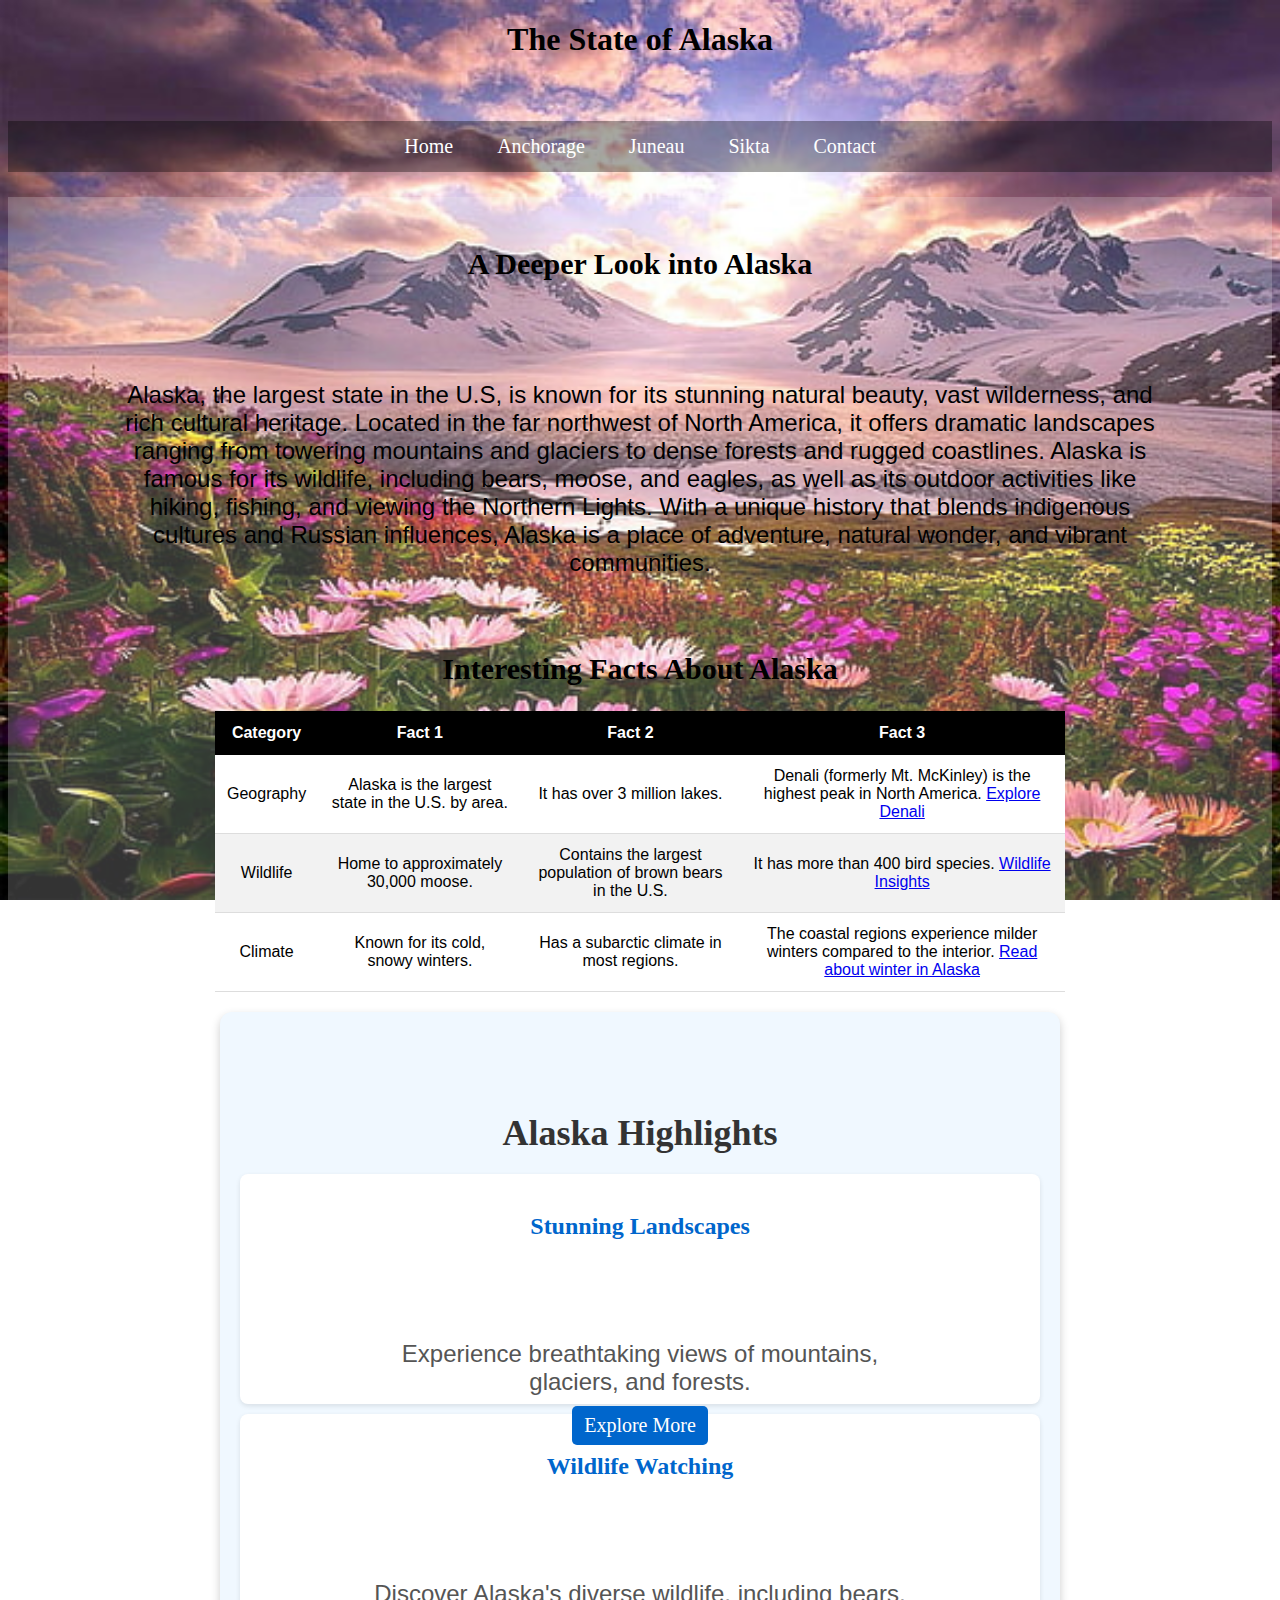
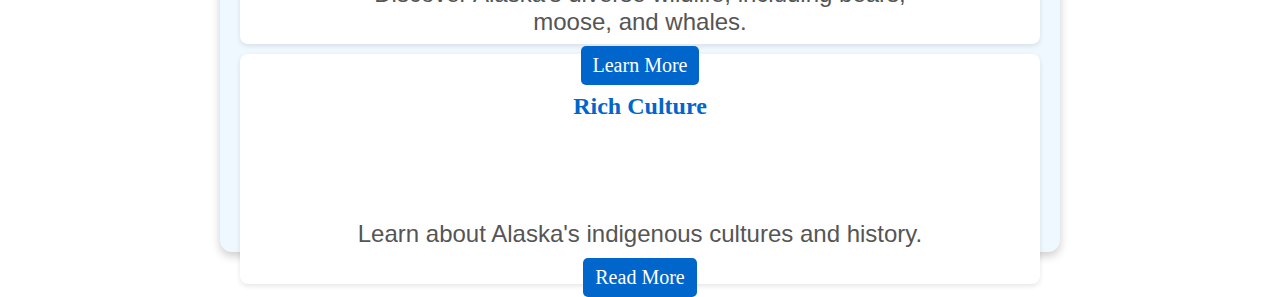
<file: index.html>
<!DOCTYPE html>
<html lang="en">
<head>
    <meta charset="UTF-8">
    <meta name="viewport" content="width=device-width, initial-scale=1.0">
    <title>Alaska - Discover the Last Frontier</title>
    <link rel="stylesheet" href="style.css">
</head>
<body class="index">
    <div class="container">
        <header>
            <h1>The State of Alaska</h1>
        </header>
    
        <nav>
            <a href="index.html">Home</a>
            <a href="Anchorage.html">Anchorage</a>
            <a href="Juneau.html">Juneau</a>
            <a href="Sikta.html">Sikta</a>
            <a href="contact.html">Contact</a>
        </nav>
    
        <main class="inmain">
            <section>
                <h2>A Deeper Look into Alaska</h2>
                <p>
                    Alaska, the largest state in the U.S, is known for its stunning natural beauty, vast wilderness, and rich cultural heritage. 
                    Located in the far northwest of North America, it offers dramatic landscapes ranging from towering mountains and glaciers to dense forests and rugged coastlines.
                    Alaska is famous for its wildlife, including bears, moose, and eagles, as well as its outdoor activities like hiking, fishing, and viewing the Northern Lights. With a unique history that blends indigenous cultures and Russian influences, Alaska is a place of adventure, natural wonder, and vibrant communities.
                </p>
            </section>
            
            <section>
                <h2>Interesting Facts About Alaska</h2>
                <table class="table">
                    <thead>
                        <tr>
                            <th>Category</th>
                            <th>Fact 1</th>
                            <th>Fact 2</th>
                            <th>Fact 3</th>
                        </tr>
                    </thead>
                    <tbody>
                        <tr>
                            <td>Geography</td>
                            <td>Alaska is the largest state in the U.S. by area.</td>
                            <td>It has over 3 million lakes.</td>
                            <td>Denali (formerly Mt. McKinley) is the highest peak in North America.
                                <a href="https://www.nps.gov/dena/index.htm" target="_blank">Explore Denali</a>
                            </td>
                        </tr>
                        <tr>
                            <td>Wildlife</td>
                            <td>Home to approximately 30,000 moose.</td>
                            <td>Contains the largest population of brown bears in the U.S.</td>
                            <td>It has more than 400 bird species.
                                <a href="https://www.adfg.alaska.gov/index.cfm?adfg=livewith.main" target="_blank">Wildlife Insights</a>
                            </td>
                        </tr>
                        <tr>
                            <td>Climate</td>
                            <td>Known for its cold, snowy winters.</td>
                            <td>Has a subarctic climate in most regions.</td>
                            <td>The coastal regions experience milder winters compared to the interior.
                                <a href="https://www.fws.gov/story/winter-heart-alaska#:~:text=Written%20By&text=In%20the%20heart%20of%20Alaska%2C%20winter%20starts%20in%20October,doesn't%20end%20until%20May.&text=Winter%20is%20extremely%20cold%20and,Alaska%20seem%20to%20like%20it." target="_blank">Read about winter in Alaska</a>
                            </td>
                        </tr>
                    </tbody>
                </table>
            </section>

            <aside class="highlights">
                <h2>Alaska Highlights</h2>
                <div class="highlight-card">
                    <h3>Stunning Landscapes</h3>
                    <p>Experience breathtaking views of mountains, glaciers, and forests.</p>
                    <a href="https://www.nps.gov/locations/alaska/index.htm" target="_blank" class="highlight-link">Explore More</a>
                </div>
                <div class="highlight-card">
                    <h3>Wildlife Watching</h3>
                    <p>Discover Alaska's diverse wildlife, including bears, moose, and whales.</p>
                    <a href="https://www.adfg.alaska.gov/index.cfm?adfg=livewith.main" target="_blank" class="highlight-link">Learn More</a>
                </div>
                <div class="highlight-card">
                    <h3>Rich Culture</h3>
                    <p>Learn about Alaska's indigenous cultures and history.</p>
                    <a href="https://alaska.gov/culture/index.html" target="_blank" class="highlight-link">Read More</a>
                </div>
            </aside>
            
        </main>
    
        <footer></footer>
    </div>
</body>
</html>
</file>
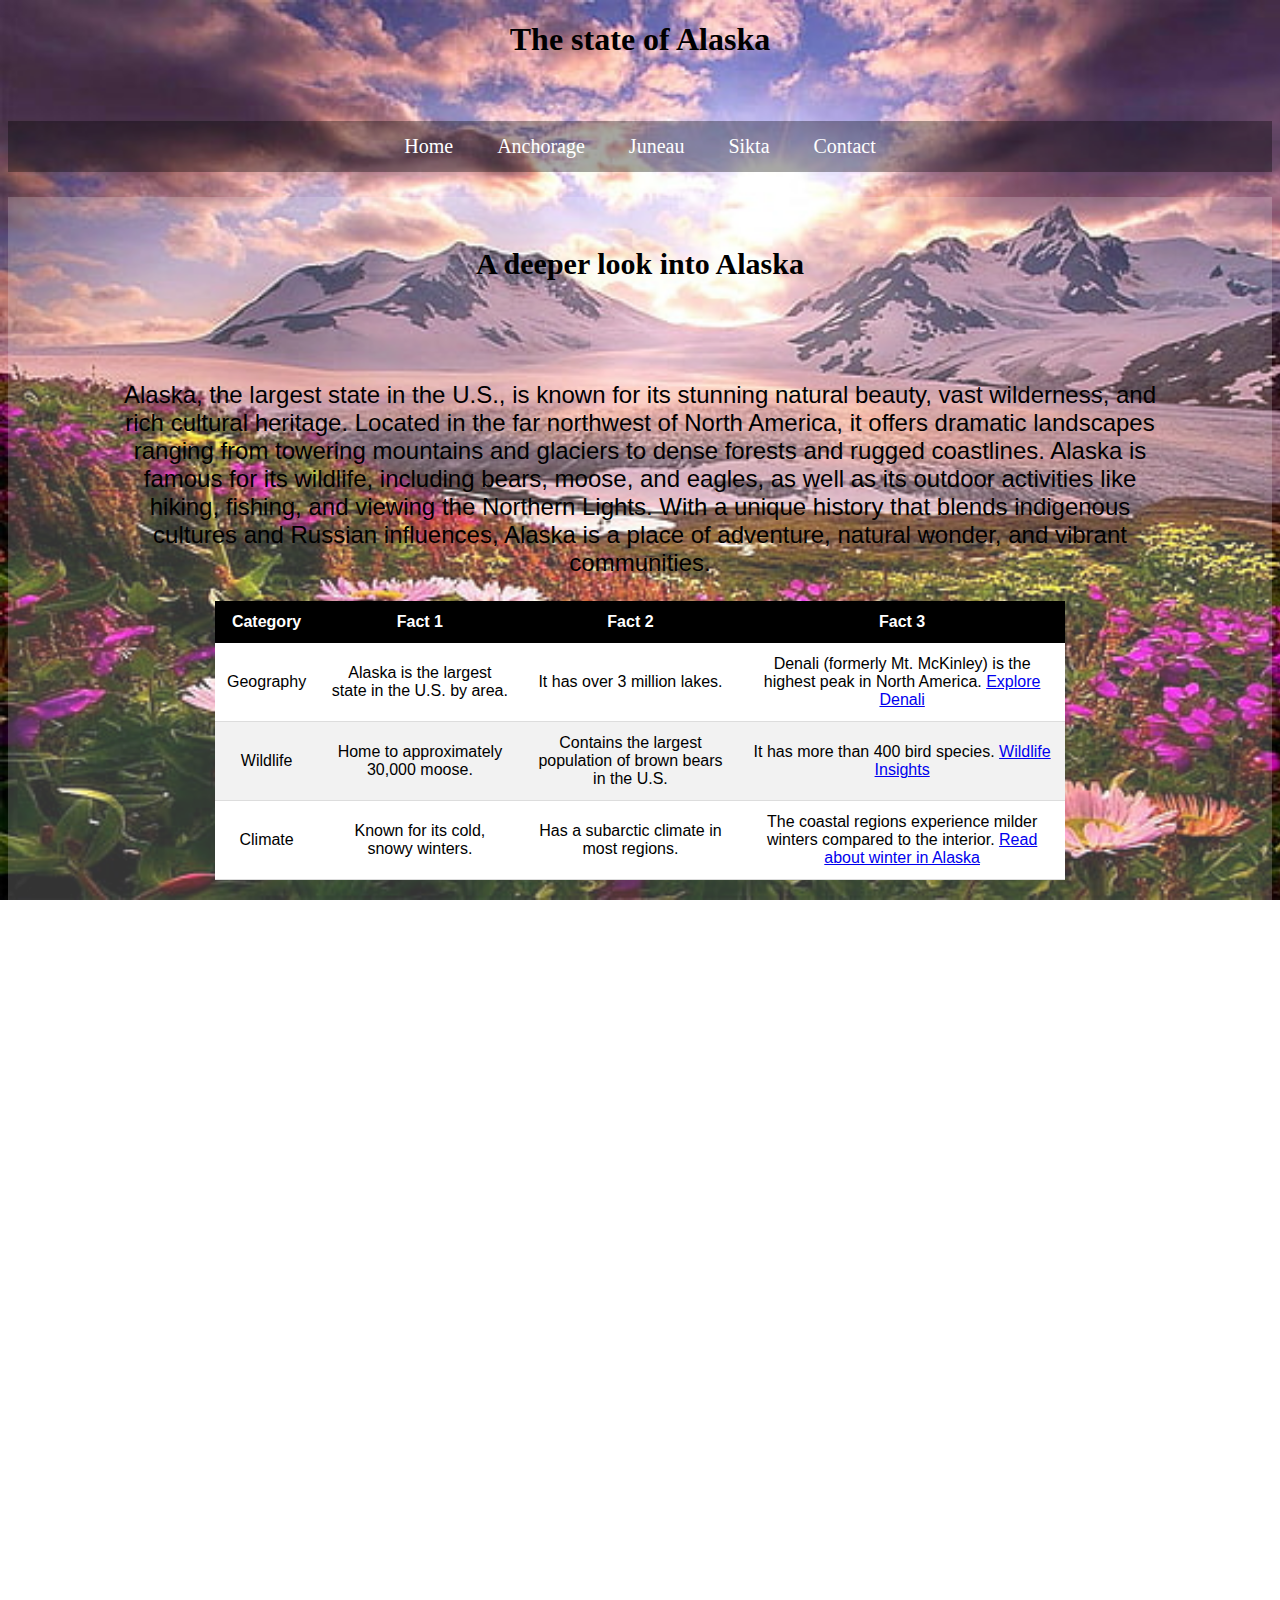
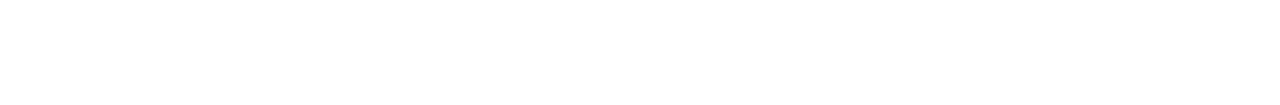
<file: public/index.html>
<!DOCTYPE html>
<html lang="en">
<head>
    <meta charset="UTF-8">
    <meta name="viewport" content="width=device-width, initial-scale=1.0">
    <title>Alaska</title>
    <link rel="stylesheet" href="style.css">
    

</head>
<body class="index">
    <div class="container">
        
        <header>
            <h1>
              The state of Alaska
            </h1>
        </header>
    
    
        <nav >
            <a href="index.html">Home</a>
            <a href="Anchorage.html">Anchorage</a>
            <a href="Juneau.html">Juneau</a>
            <a href="Sikta.html">Sikta</a>
            <a href="contact.html">Contact</a>
        
        </nav>
    
    
        <main class="inmain">
                
                
                     
                    <h2>A deeper look into Alaska</h2>
                    <p>
                        Alaska, the largest state in the U.S., is known for its stunning natural beauty, vast wilderness, and rich cultural heritage. 
                        Located in the far northwest of North America, it offers dramatic landscapes ranging from towering mountains and glaciers to dense forests and rugged coastlines.
                         Alaska is famous for its wildlife, including bears, moose, and eagles, as well as its outdoor activities like hiking, fishing, and viewing the Northern Lights. With a unique history that blends indigenous cultures and Russian influences, Alaska is a place of adventure, natural wonder, and vibrant communities.
                        
                        </p>   
                        
                  
                        <table class="table">
                            <thead>
                                <tr>
                                    <th>Category</th>
                                    <th>Fact 1</th>
                                    <th>Fact 2</th>
                                    <th>Fact 3</th>
                                </tr>
                            </thead>
                            <tbody>
                                <tr>
                                    <td>Geography</td>
                                    <td>Alaska is the largest state in the U.S. by area.</td>
                                    <td>It has over 3 million lakes.</td>
                                    <td>Denali (formerly Mt. McKinley) is the highest peak in North America.
                                        <a href="https://www.nps.gov/dena/index.htm" target="_blank">Explore Denali</a>

                                    </td>
                                </tr>
                                <tr>
                                    <td>Wildlife</td>
                                    <td>Home to approximately 30,000 moose.</td>
                                    <td>Contains the largest population of brown bears in the U.S.</td>
                                    <td>It has more than 400 bird species.
                                        <a href="https://www.adfg.alaska.gov/index.cfm?adfg=livewith.main" target="_blank">Wildlife Insights</a>
                                    </td>
                                </tr>
                                <tr>
                                    <td>Climate</td>
                                    <td>Known for its cold, snowy winters.</td>
                                    <td>Has a subarctic climate in most regions.</td>
                                    <td>The coastal regions experience milder winters compared to the interior.
                                        <a href="https://www.fws.gov/story/winter-heart-alaska#:~:text=Written%20By&text=In%20the%20heart%20of%20Alaska%2C%20winter%20starts%20in%20October,doesn't%20end%20until%20May.&text=Winter%20is%20extremely%20cold%20and,Alaska%20seem%20to%20like%20it." target="_blank">Read about winter in Alaska</a>
                                    </td>
                                </tr>
                            </tbody>
                        </table>


             


        </main>
    
    
        <footer></footer>
    
    </div>

    
</body>
</html>
</file>
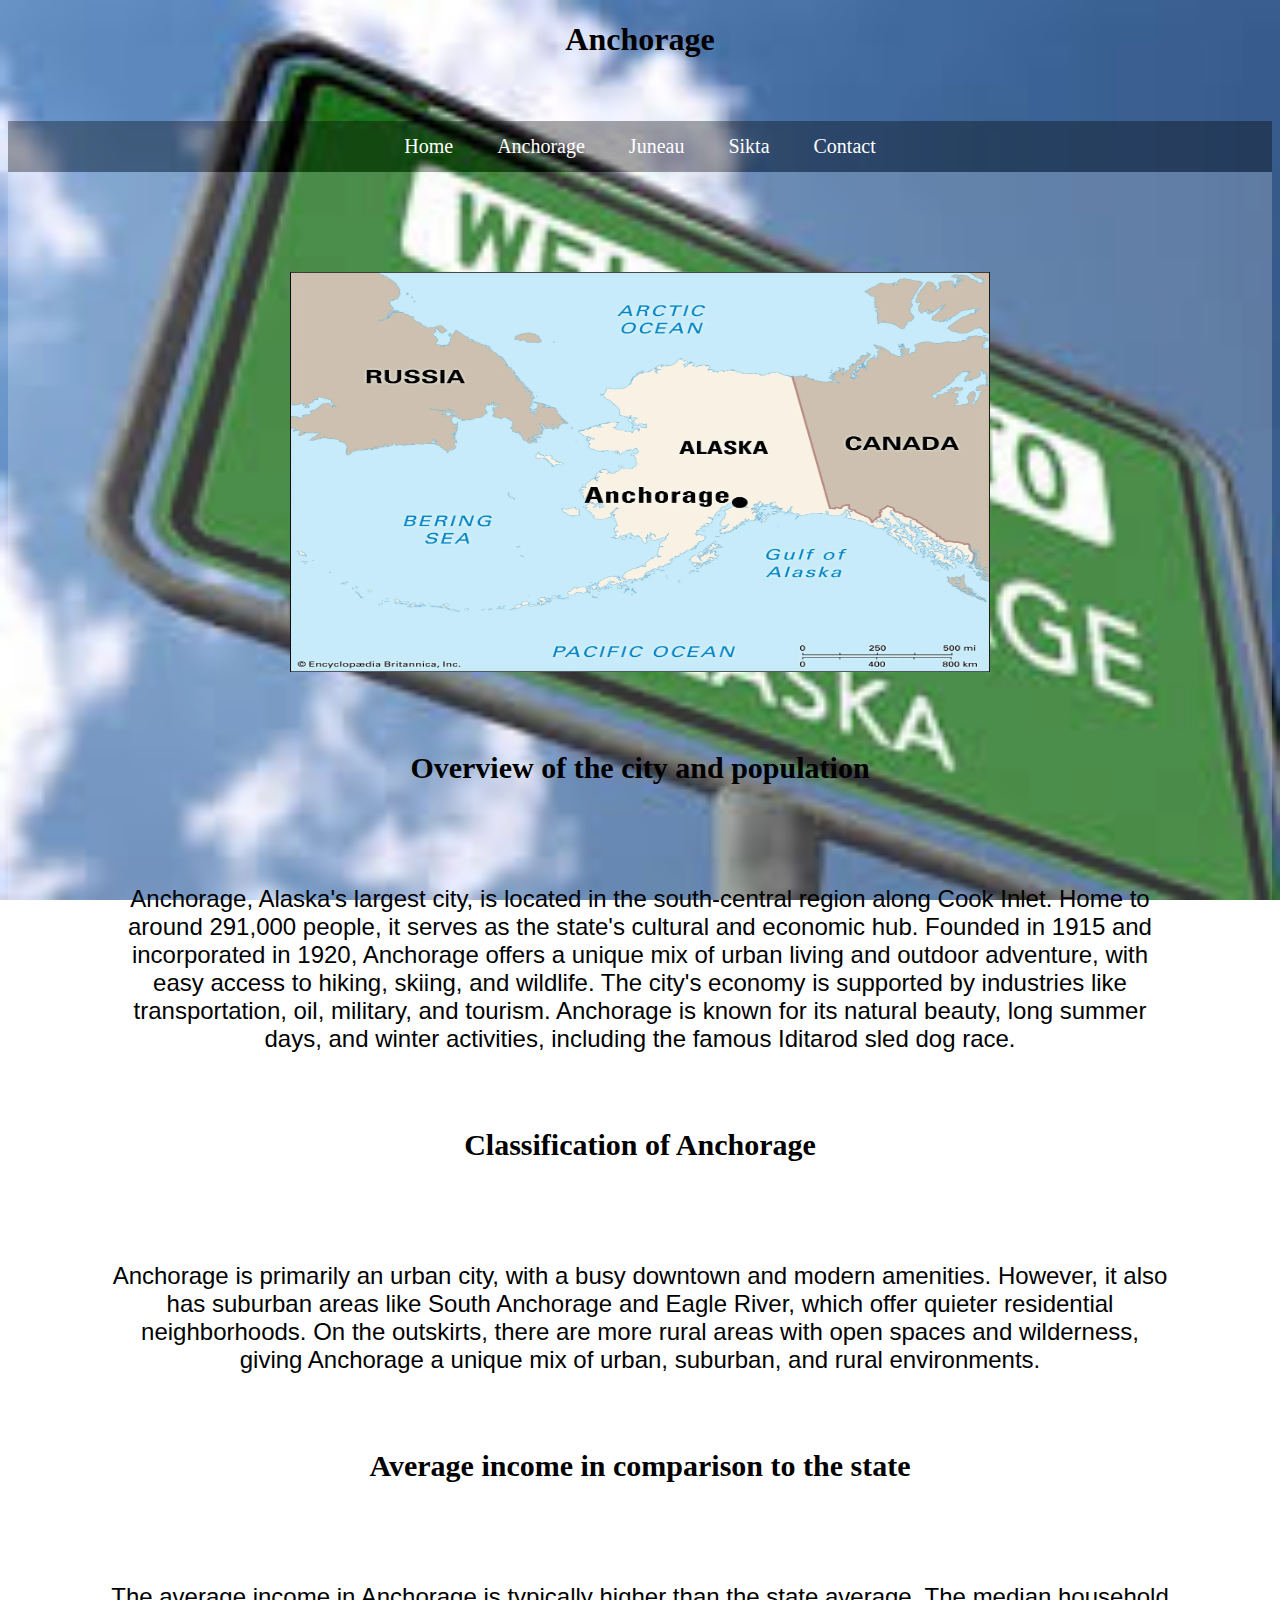
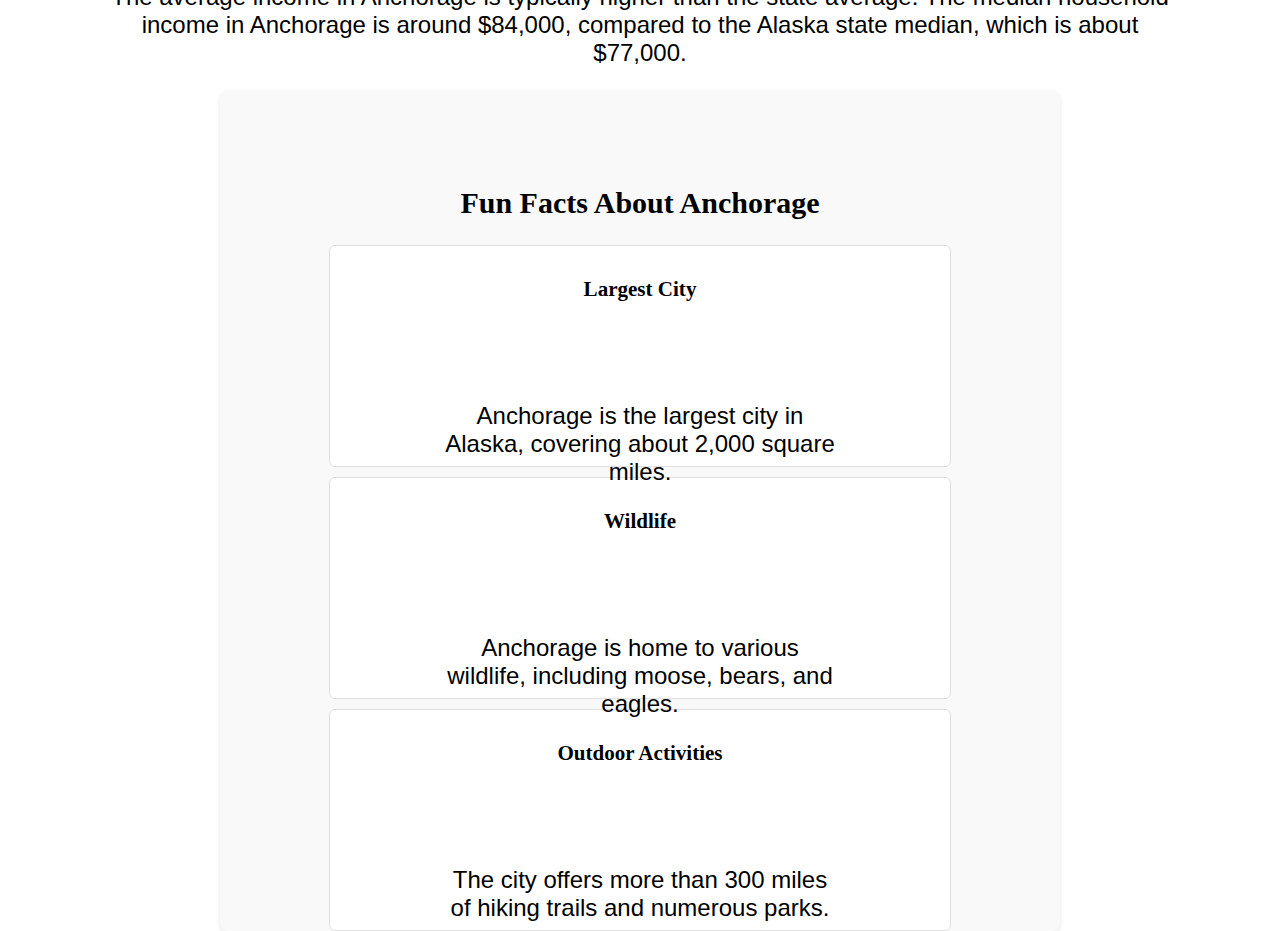
<file: Anchorage.html>
<!DOCTYPE html>
<html lang="en">
<head>
    <meta charset="UTF-8">
    <meta name="viewport" content="width=device-width, initial-scale=1.0">
    <title>Alaska</title>
    <link rel="stylesheet" href="style.css">
</head>
<body class="Anchorage">
    <div class="container">
        
        <header>
            <h1>Anchorage</h1>
        </header>
    
        <nav>
            <a href="index.html">Home</a>
            <a href="Anchorage.html">Anchorage</a>
            <a href="Juneau.html">Juneau</a>
            <a href="Sikta.html">Sikta</a>
            <a href="contact.html">Contact</a>
        </nav> 
   
        <section>
            <main id="Anchor">
                <div>
                    <img class="anch" src="Images/AnchorageWP.webp" alt="Anchorage Map">
                    <br>
                    
                    <h2>Overview of the city and population</h2>
                    <p>
                        Anchorage, Alaska's largest city, is located in the south-central region along Cook Inlet. 
                        Home to around 291,000 people, it serves as the state's cultural and economic hub. Founded in 1915 and incorporated in 1920,
                        Anchorage offers a unique mix of urban living and outdoor adventure, with easy access to hiking, skiing, and wildlife. 
                        The city's economy is supported by industries like transportation, oil, military, and tourism. Anchorage is known for its 
                        natural beauty, long summer days, and winter activities, including the famous Iditarod sled dog race.
                    </p>  
                    
                    <h2>Classification of Anchorage</h2>
                    <p>
                        Anchorage is primarily an urban city, with a busy downtown and modern amenities.
                        However, it also has suburban areas like South Anchorage and Eagle River, which offer quieter residential neighborhoods.
                        On the outskirts, there are more rural areas with open spaces and wilderness, giving Anchorage a unique mix of urban, 
                        suburban, and rural environments.
                    </p>

                    <h2>Average income in comparison to the state</h2>
                    <p>
                        The average income in Anchorage is typically higher than the state average. The median household income in Anchorage is around $84,000,
                        compared to the Alaska state median, which is about $77,000.
                    </p>
                </div>
            

            <aside>
                <h2>Fun Facts About Anchorage</h2>
                <div class="fact-card">
                    <h3>Largest City</h3>
                    <p>Anchorage is the largest city in Alaska, covering about 2,000 square miles.</p>
                </div>
                <div class="fact-card">
                    <h3>Wildlife</h3>
                    <p>Anchorage is home to various wildlife, including moose, bears, and eagles.</p>
                </div>
                <div class="fact-card">
                    <h3>Outdoor Activities</h3>
                    <p>The city offers more than 300 miles of hiking trails and numerous parks.</p>
                </div>           
             </aside>
            </main>
        </section>

        <footer></footer>
    </div>
</body>
</html>
</file>
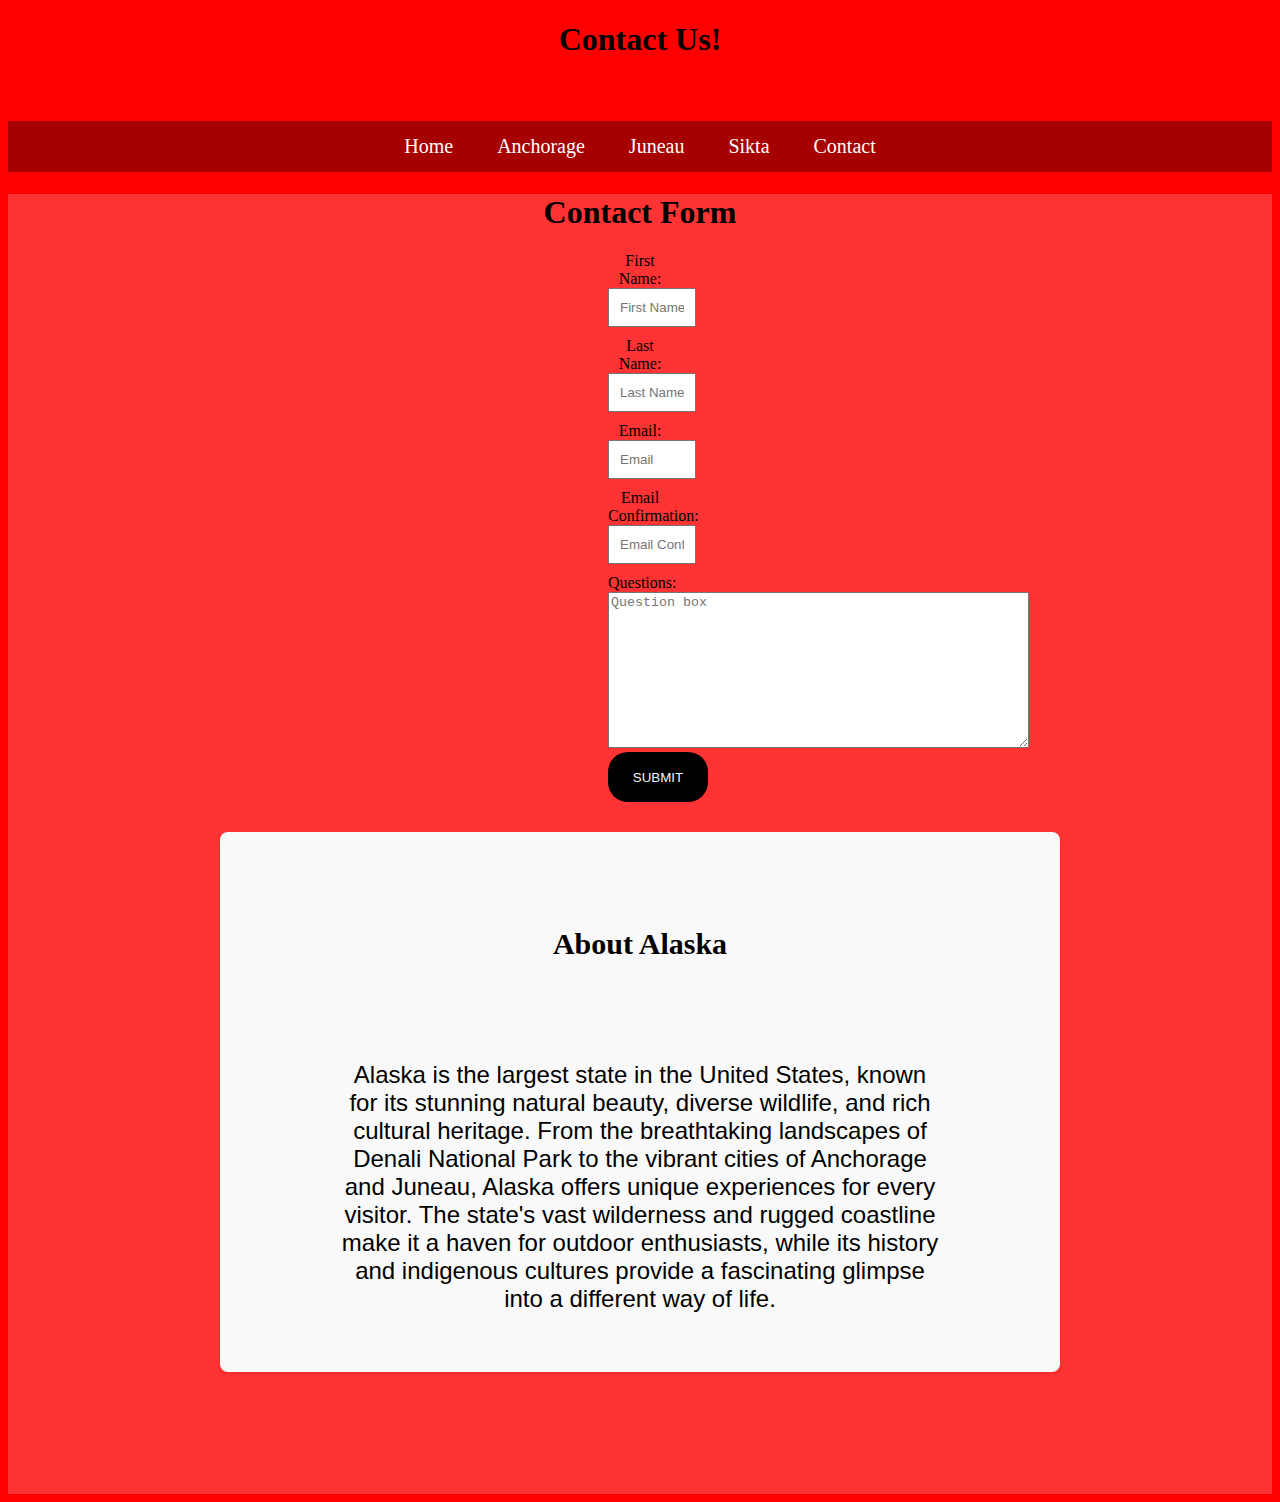
<file: contact.html>
<!DOCTYPE html>
<html lang="en">
<head>
    <meta charset="UTF-8">
    <meta name="viewport" content="width=device-width, initial-scale=1.0">
    <title>Alaska</title>
    <link rel="stylesheet" href="style.css">
    <script src="scripts.js" defer></script>
</head>
<body class="Contact1">
    <div class="container">
        <header>
            <h1>Contact Us!</h1>
        </header>
    
        <nav>
            <a href="index.html">Home</a>
            <a href="Anchorage.html">Anchorage</a>
            <a href="Juneau.html">Juneau</a>
            <a href="Sikta.html">Sikta</a>
            <a href="contact.html">Contact</a>
        </nav>
    
        <main class="Con">
            <section>
                <h1>Contact Form</h1>
                <form action="#" method="post" class="myForm" id="contactForm">
                    <div class="Contact">
                        <label for="firstName">First Name:</label>
                        <input type="text" id="firstName" placeholder="First Name">
                    
                        <label for="lastName">Last Name:</label>
                        <input type="text" id="lastName" placeholder="Last Name">
                    
                        <label for="email1">Email:</label>
                        <input type="email" id="email1" name="email1" placeholder="Email">
                    
                        <label for="email2">Email Confirmation:</label>
                        <input type="email" id="email2" name="email2" placeholder="Email Confirmation">
                    
                        <label for="myQuestions">Questions:</label>
                        <br>
                        <textarea cols="50%" rows="10" id="myQuestions" placeholder="Question box"></textarea>
                        <br>
                    
                        <button class="btn" type="submit">SUBMIT</button>
                    </div>
                </form>
            </section>

           
            <aside class="custom-aside">
                <h2>About Alaska</h2>
                <p>Alaska is the largest state in the United States, known for its stunning natural beauty, diverse wildlife, 
                    and rich cultural heritage. From the breathtaking landscapes of Denali National Park to the vibrant cities 
                    of Anchorage and Juneau, Alaska offers unique experiences for every visitor. The state's vast wilderness and 
                    rugged coastline make it a haven for outdoor enthusiasts, while its history and indigenous cultures provide a 
                    fascinating glimpse into a different way of life.</p>
            </aside>

        </main>
    
        <footer></footer>
    </div>
</body>
</html>
</file>
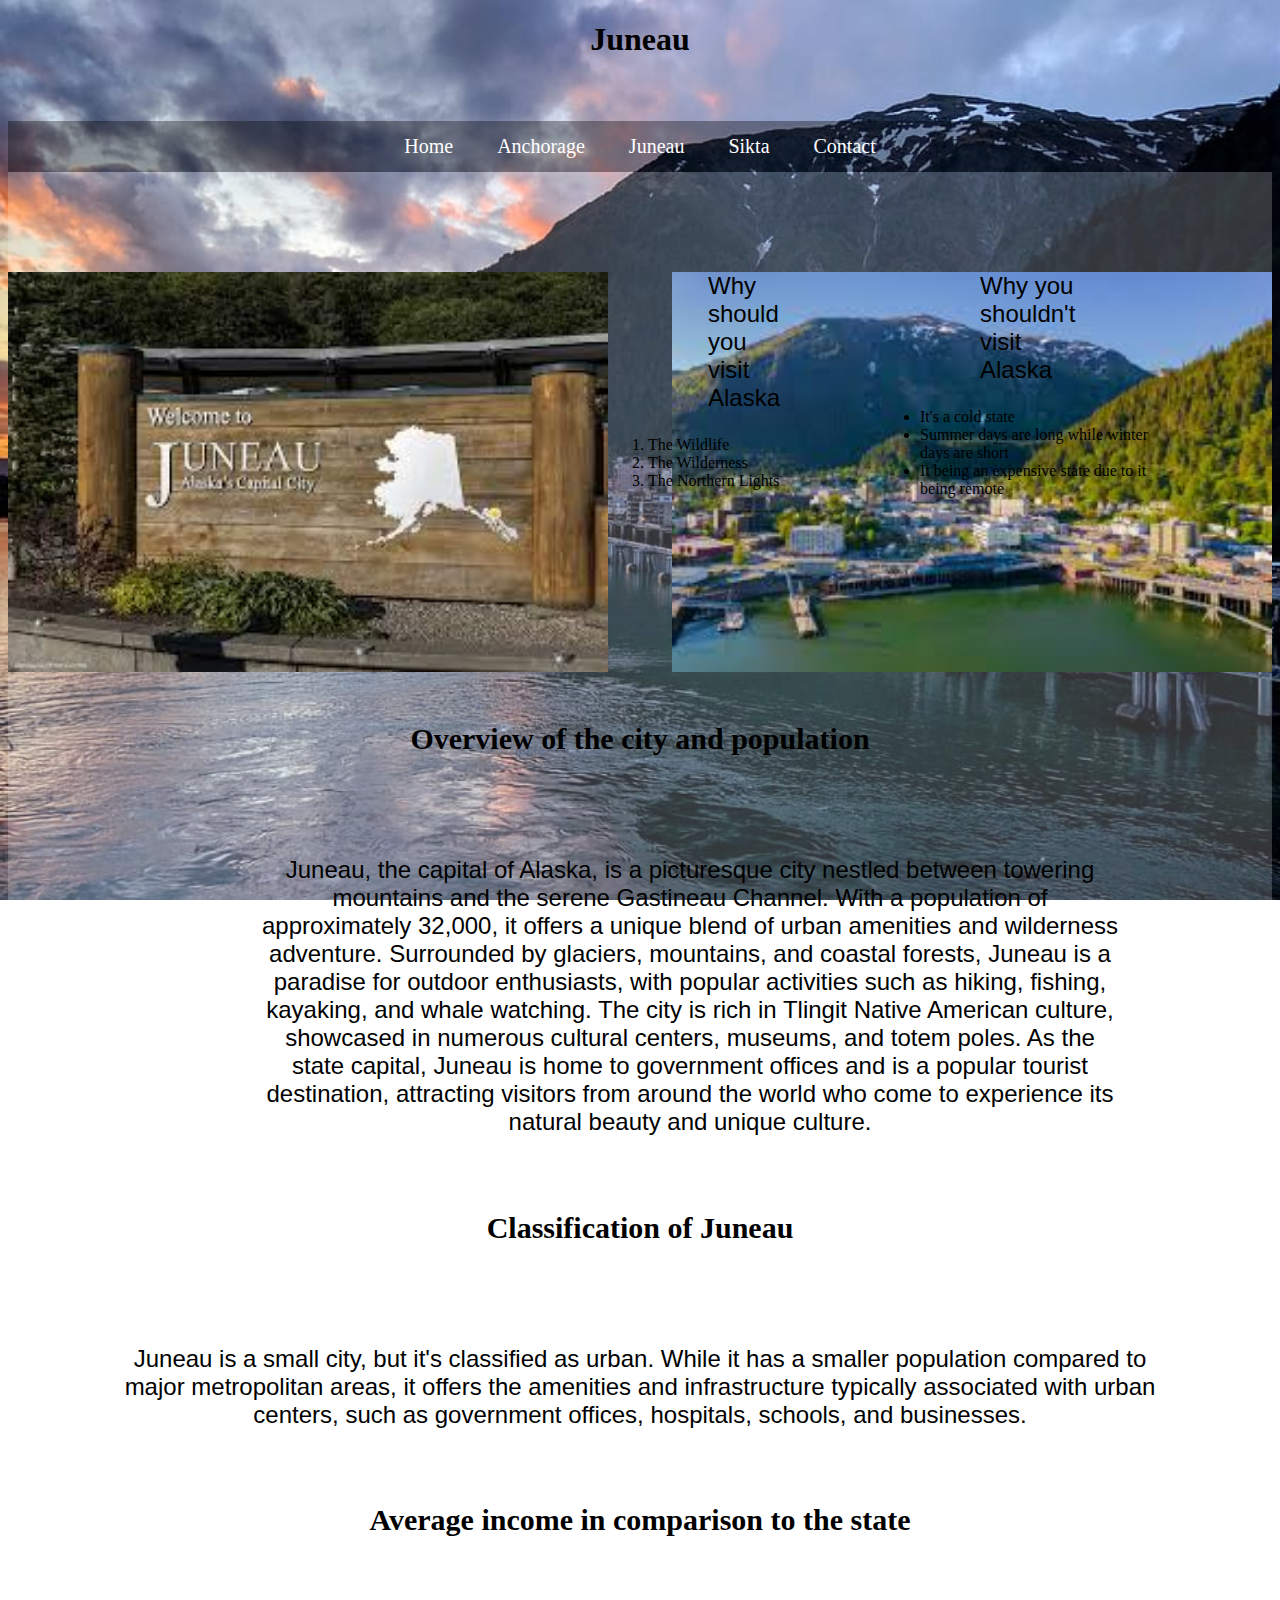
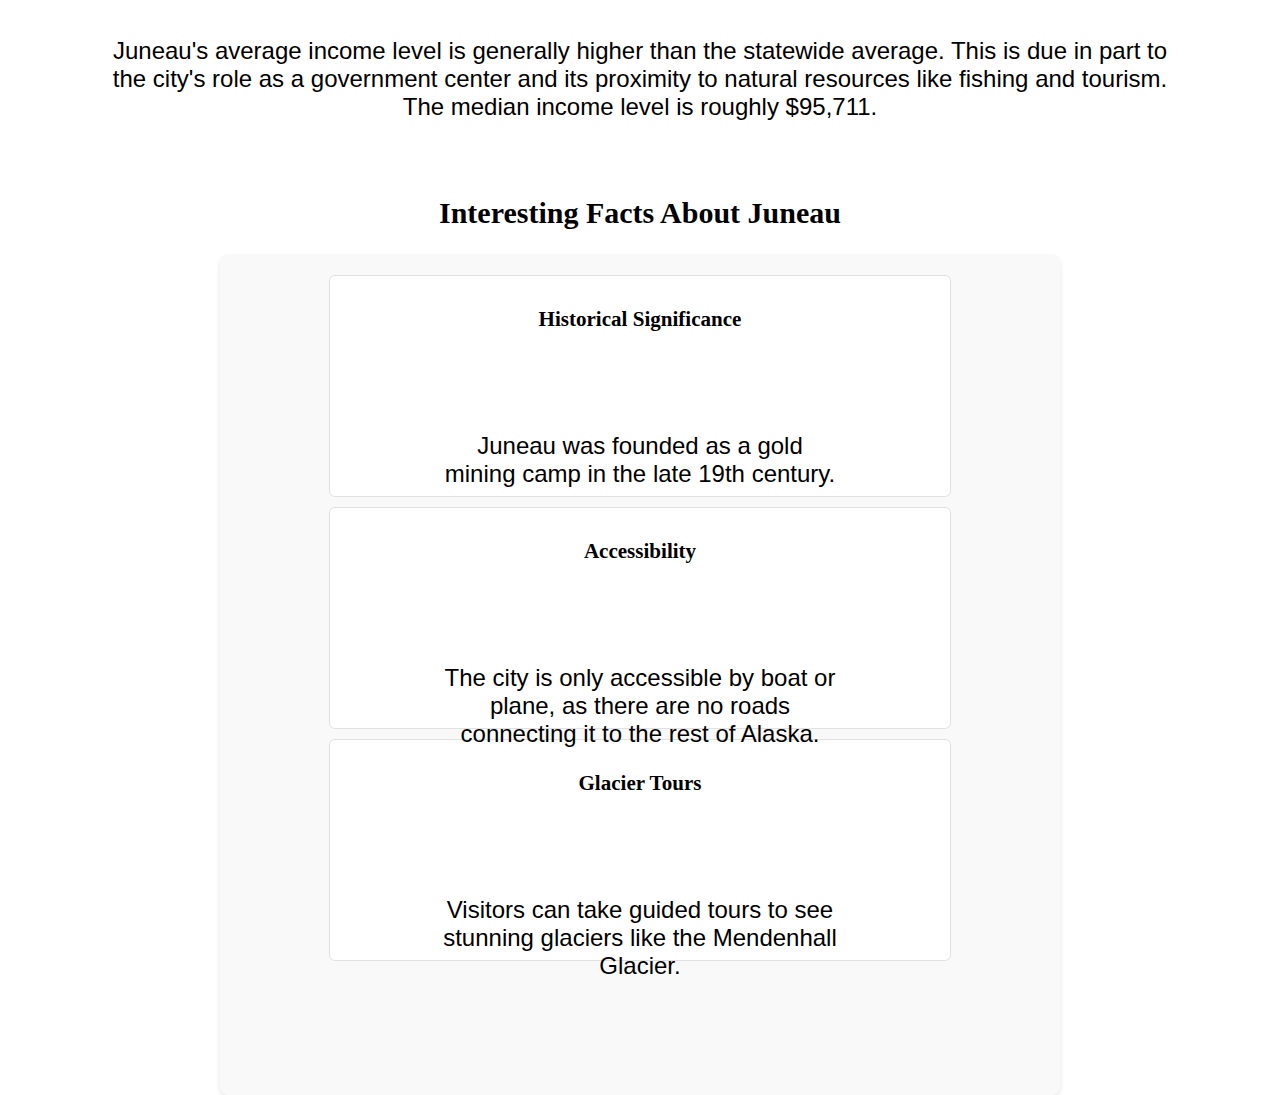
<file: Juneau.html>
<!DOCTYPE html>
<html lang="en">
<head>
    <meta charset="UTF-8">
    <meta name="viewport" content="width=device-width, initial-scale=1.0">
    <title>Alaska</title>
    <link rel="stylesheet" href="style.css">
</head>
<body class="Juneau">
    <div class="container">
        <header>
            <h1>
                Juneau
            </h1>
        </header>

        <nav>
            <a href="index.html">Home</a>
            <a href="Anchorage.html">Anchorage</a>
            <a href="Juneau.html">Juneau</a>
            <a href="Sikta.html">Sikta</a>
            <a href="contact.html">Contact</a>
        </nav>

        <main class="Jun">
            <img style="float: left; width: 600px;" class="img" src="Images/JuneauWP2.jpeg" alt="Juneau Landscape"> 
            <img style="float: right; width: 600px;" class="img" src="Images/JuneauWP.jpeg" alt="Welcome to Juneau"> 

            <div class="list">
                <div>
                    <p>Why should you visit Alaska</p>
                    <ol>
                        <li>The Wildlife </li>
                        <li>The Wilderness </li>
                        <li>The Northern Lights </li>
                    </ol>
                </div>
                <div>
                    <p>Why you shouldn't visit Alaska</p>
                    <ul>
                        <li>It's a cold state</li>
                        <li>Summer days are long while winter days are short</li>
                        <li>It being an expensive state due to it being remote</li>
                    </ul>
                </div>
            </div>

            <h2 style="clear: both;">Overview of the city and population</h2>
            <p class="june">
                Juneau, the capital of Alaska, is a picturesque city nestled between towering mountains and the serene Gastineau Channel. 
                With a population of approximately 32,000, it offers a unique blend of urban amenities and wilderness adventure. 
                Surrounded by glaciers, mountains, and coastal forests, Juneau is a paradise for outdoor enthusiasts, 
                with popular activities such as hiking, fishing, kayaking, and whale watching. The city is rich in Tlingit 
                Native American culture, showcased in numerous cultural centers, museums, and totem poles. As the state capital, 
                Juneau is home to government offices and is a popular tourist destination, attracting visitors from around the world 
                who come to experience its natural beauty and unique culture. 
            </p>

            <h2>Classification of Juneau</h2>
            <p>
                Juneau is a small city, but it's classified as urban. While it has a smaller population compared to major metropolitan
                areas, it offers the amenities and infrastructure typically associated with urban centers, such as government offices, hospitals, 
                schools, and businesses.
            </p>

            <h2>Average income in comparison to the state</h2>
            <p>Juneau's average income level is generally higher than the statewide average. 
                This is due in part to the city's role as a government center and its proximity to natural resources like fishing and tourism. 
                The median income level is roughly $95,711.
            </p>

            <section>
                <h2>Interesting Facts About Juneau</h2>
                <aside>
                    <div class="fact-card">
                        <h3>Historical Significance</h3>
                        <p>Juneau was founded as a gold mining camp in the late 19th century.</p>
                    </div>
                    <div class="fact-card">
                        <h3>Accessibility</h3>
                        <p>The city is only accessible by boat or plane, as there are no roads connecting it to the rest of Alaska.</p>
                    </div>
                    <div class="fact-card">
                        <h3>Glacier Tours</h3>
                        <p>Visitors can take guided tours to see stunning glaciers like the Mendenhall Glacier.</p>
                    </div>
                </aside>
            </section>
        </main>

        <footer></footer>
    </div>
</body>
</html>
</file>
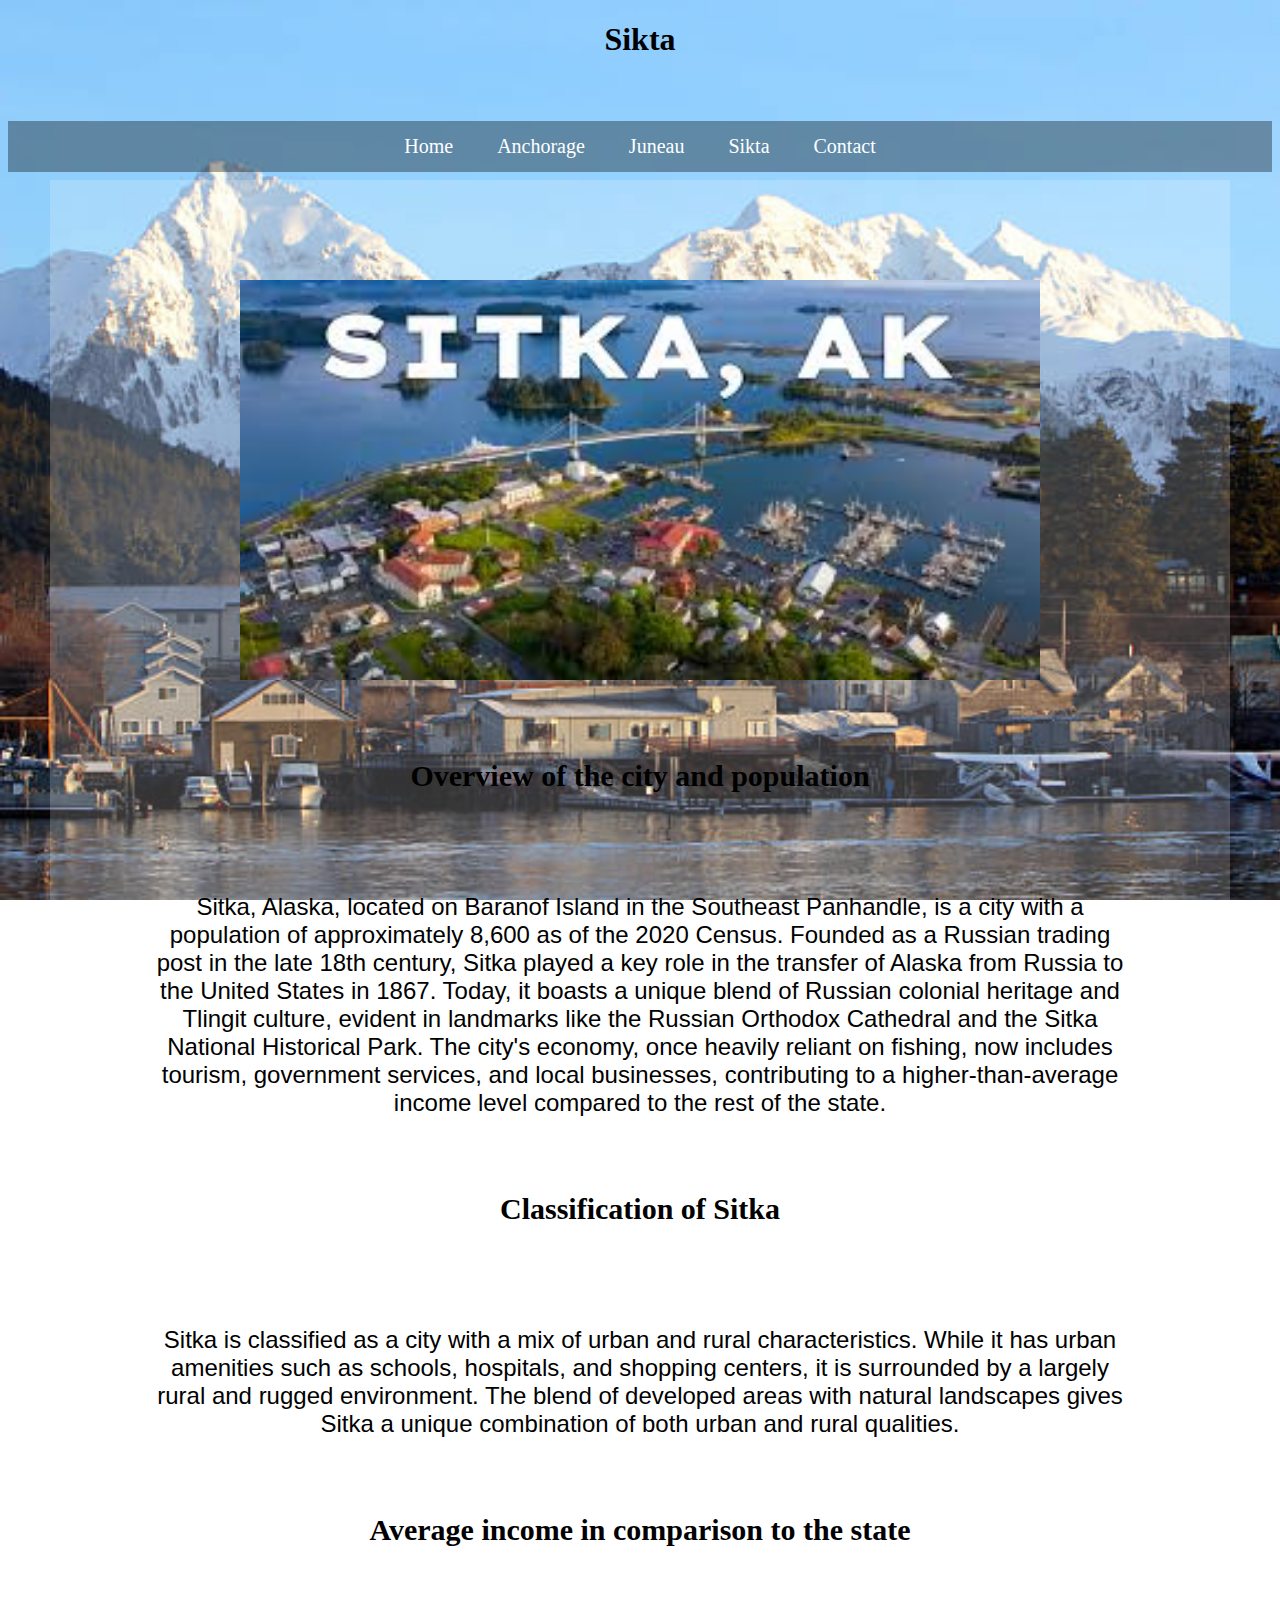
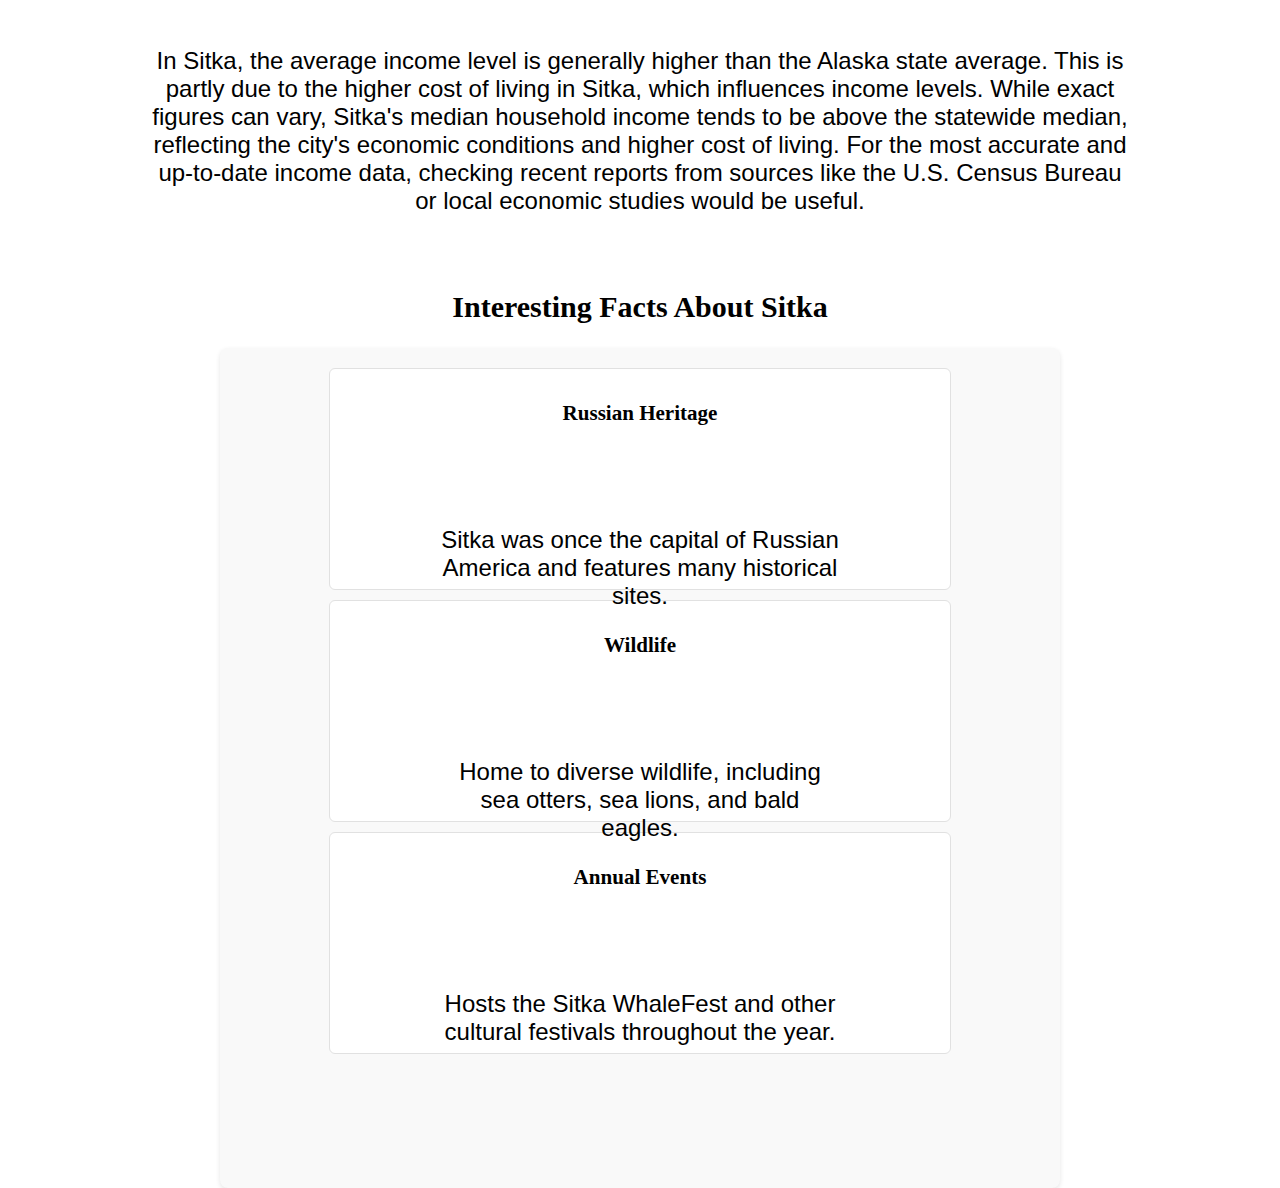
<file: Sikta.html>
<!DOCTYPE html>
<html lang="en">

<head>
    <meta charset="UTF-8">
    <meta name="viewport" content="width=device-width, initial-scale=1.0">
    <title>Alaska</title>
    <link rel="stylesheet" href="style.css">
</head>

<body class="Sikta">
    <div class="container">
        <header>
            <h1>Sikta</h1>
        </header>

        <nav>
            <a href="index.html">Home</a>
            <a href="Anchorage.html">Anchorage</a>
            <a href="Juneau.html">Juneau</a>
            <a href="Sikta.html">Sikta</a>
            <a href="contact.html">Contact</a>
        </nav>

        <main class="Sik">
            <div>
                <img class="Sikt" src="Images/SiktaWP.jpeg" alt="Sitka Landscape with Sikta writing">
                <br>
                <h2>Overview of the city and population</h2>
                <p>
                    Sitka, Alaska, located on Baranof Island in the Southeast Panhandle, is a city with a population of approximately 8,600 as of the 2020 Census.
                    Founded as a Russian trading post in the late 18th century, Sitka played a key role in the transfer of Alaska from Russia to the United States
                    in 1867. Today, it boasts a unique blend of Russian colonial heritage and Tlingit culture, evident in
                    landmarks like the Russian Orthodox Cathedral and the Sitka National Historical Park. The city's economy,
                    once heavily reliant on fishing, now includes tourism, government services, and local businesses,
                    contributing to a higher-than-average income level compared to the rest of the state.
                </p>

                <h2>Classification of Sitka</h2>
                <p>
                    Sitka is classified as a city with a mix of urban and rural characteristics.
                    While it has urban amenities such as schools, hospitals, and shopping centers,
                    it is surrounded by a largely rural and rugged environment.
                    The blend of developed areas with natural landscapes gives Sitka a unique combination of both urban and rural qualities.
                </p>

                <h2>Average income in comparison to the state</h2>
                <p>
                    In Sitka, the average income level is generally higher than the Alaska state average.
                    This is partly due to the higher cost of living in Sitka, which influences income levels.
                    While exact figures can vary, Sitka's median household income tends to be above the statewide median,
                    reflecting the city's economic conditions and higher cost of living. For the most accurate and up-to-date income data,
                    checking recent reports from sources like the U.S. Census Bureau or local economic studies would be useful.
                </p>
            </div>

            <section>
                <h2>Interesting Facts About Sitka</h2>
                <aside>
                    <div class="fact-card">
                        <h3>Russian Heritage</h3>
                        <p>Sitka was once the capital of Russian America and features many historical sites.</p>
                    </div>
                    <div class="fact-card">
                        <h3>Wildlife</h3>
                        <p>Home to diverse wildlife, including sea otters, sea lions, and bald eagles.</p>
                    </div>
                    <div class="fact-card">
                        <h3>Annual Events</h3>
                        <p>Hosts the Sitka WhaleFest and other cultural festivals throughout the year.</p>
                    </div>
                </aside>
            </section>
        </main>

        <footer></footer>
    </div>
</body>
</html>
</file>
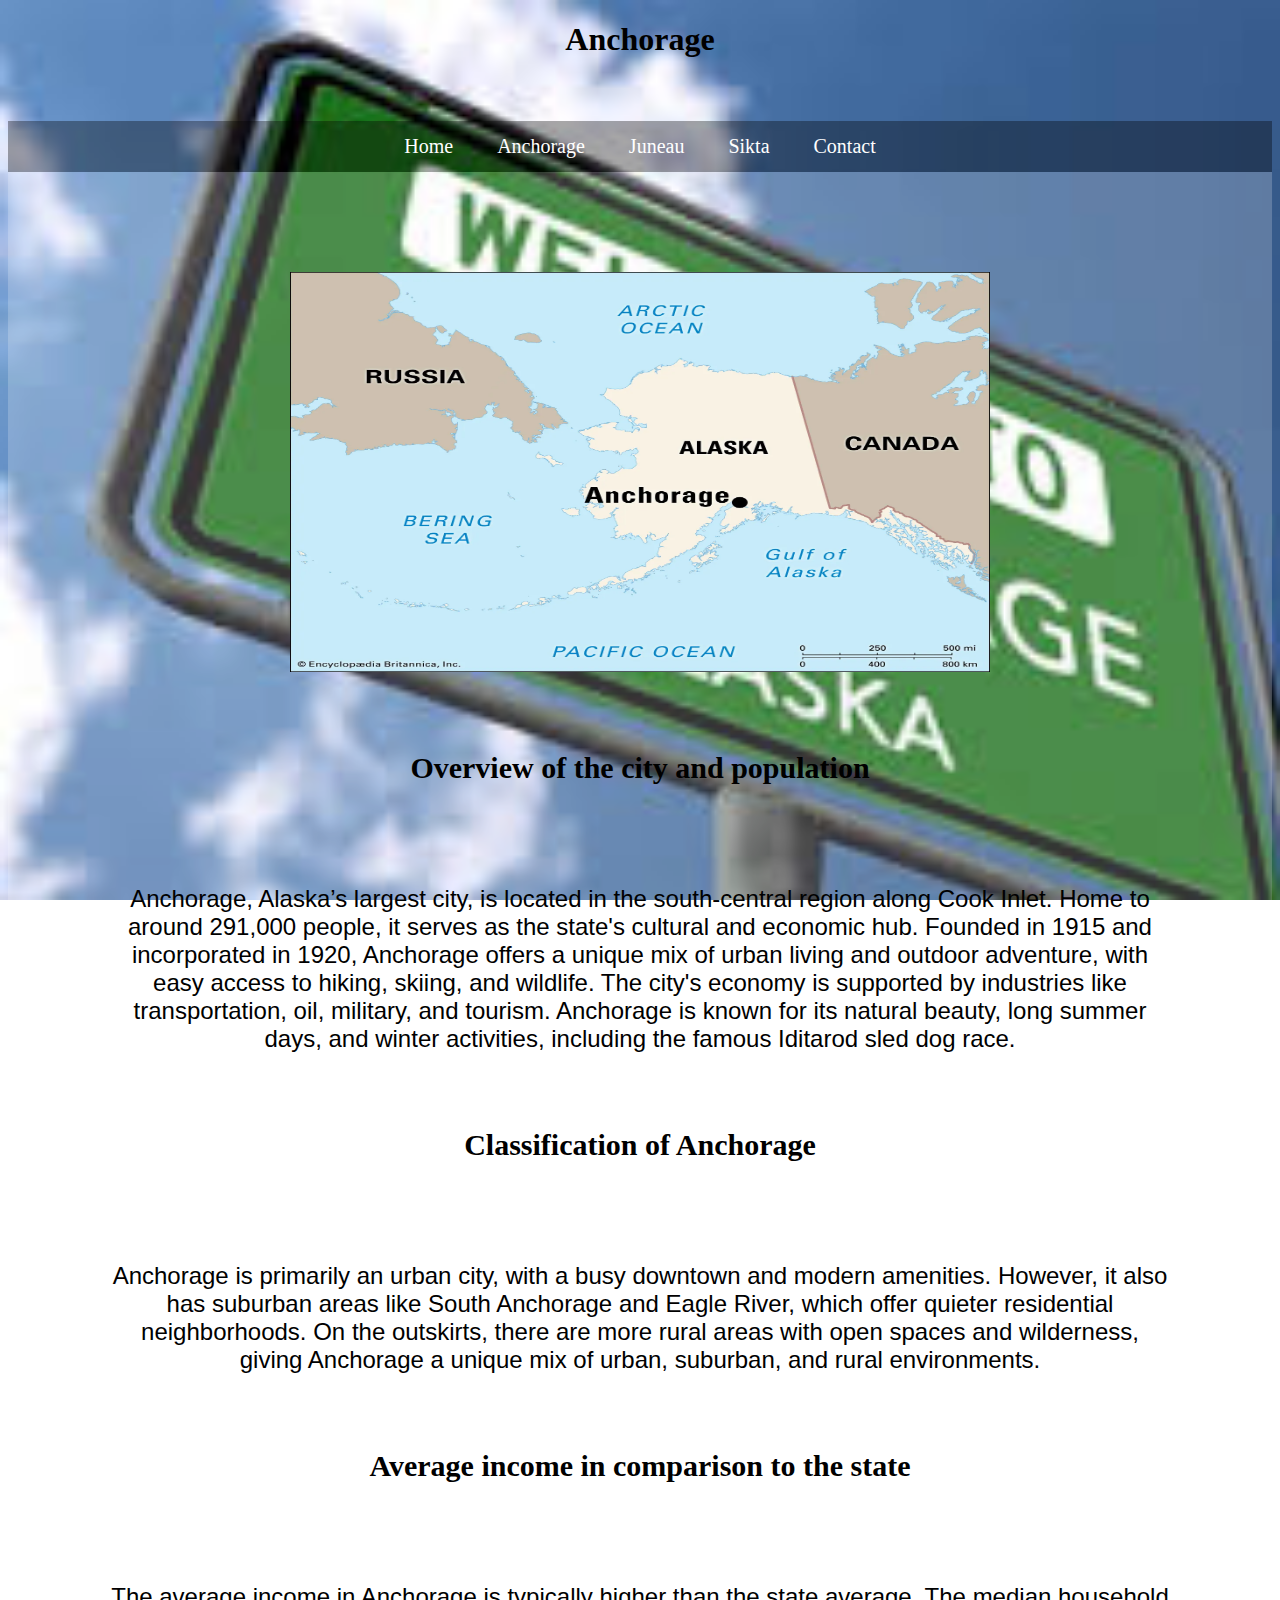
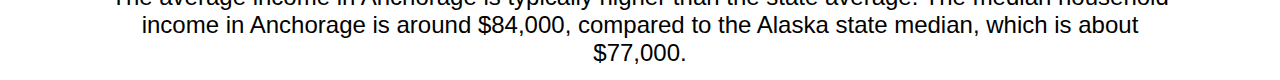
<file: public/Anchorage.html>
<!DOCTYPE html>
<html lang="en">
<head>
    <meta charset="UTF-8">
    <meta name="viewport" content="width=device-width, initial-scale=1.0">
    <title>Alaska</title>
    <link rel="stylesheet" href="style.css">
</head>
<body class="Anchorage">
    <div class="container">
        
        <header>
            <h1>Anchorage</h1>
        </header>
    
        <nav>
            <a href="index.html">Home</a>
            <a href="Anchorage.html">Anchorage</a>
            <a href="Juneau.html">Juneau</a>
            <a href="Sikta.html">Sikta</a>
            <a href="contact.html">Contact</a>
        </nav>
    
        <main class="Anchor">
            <div>
                <img class="anch" src="Images/AnchorageWP.webp" alt="Anchorage">
                <br>
                
                <h2>Overview of the city and population</h2>
                <p>
                    Anchorage, Alaska’s largest city, is located in the south-central region along Cook Inlet. 
                    Home to around 291,000 people, it serves as the state's cultural and economic hub. Founded in 1915 and incorporated in 1920,
                    Anchorage offers a unique mix of urban living and outdoor adventure, with easy access to hiking, skiing, and wildlife. 
                    The city's economy is supported by industries like transportation, oil, military, and tourism. Anchorage is known for its 
                    natural beauty, long summer days, and winter activities, including the famous Iditarod sled dog race.
                </p>  
                
                <h2>Classification of Anchorage</h2>
                <p>
                    Anchorage is primarily an urban city, with a busy downtown and modern amenities.
                    However, it also has suburban areas like South Anchorage and Eagle River, which offer quieter residential neighborhoods.
                    On the outskirts, there are more rural areas with open spaces and wilderness, giving Anchorage a unique mix of urban, 
                    suburban, and rural environments.
                </p>

                <h2>Average income in comparison to the state</h2>
                <p>
                    The average income in Anchorage is typically higher than the state average. The median household income in Anchorage is around $84,000,
                    compared to the Alaska state median, which is about $77,000.
                </p>
            </div>
        </main>
    
        <footer></footer>
    </div>
</body>
</html>
</file>
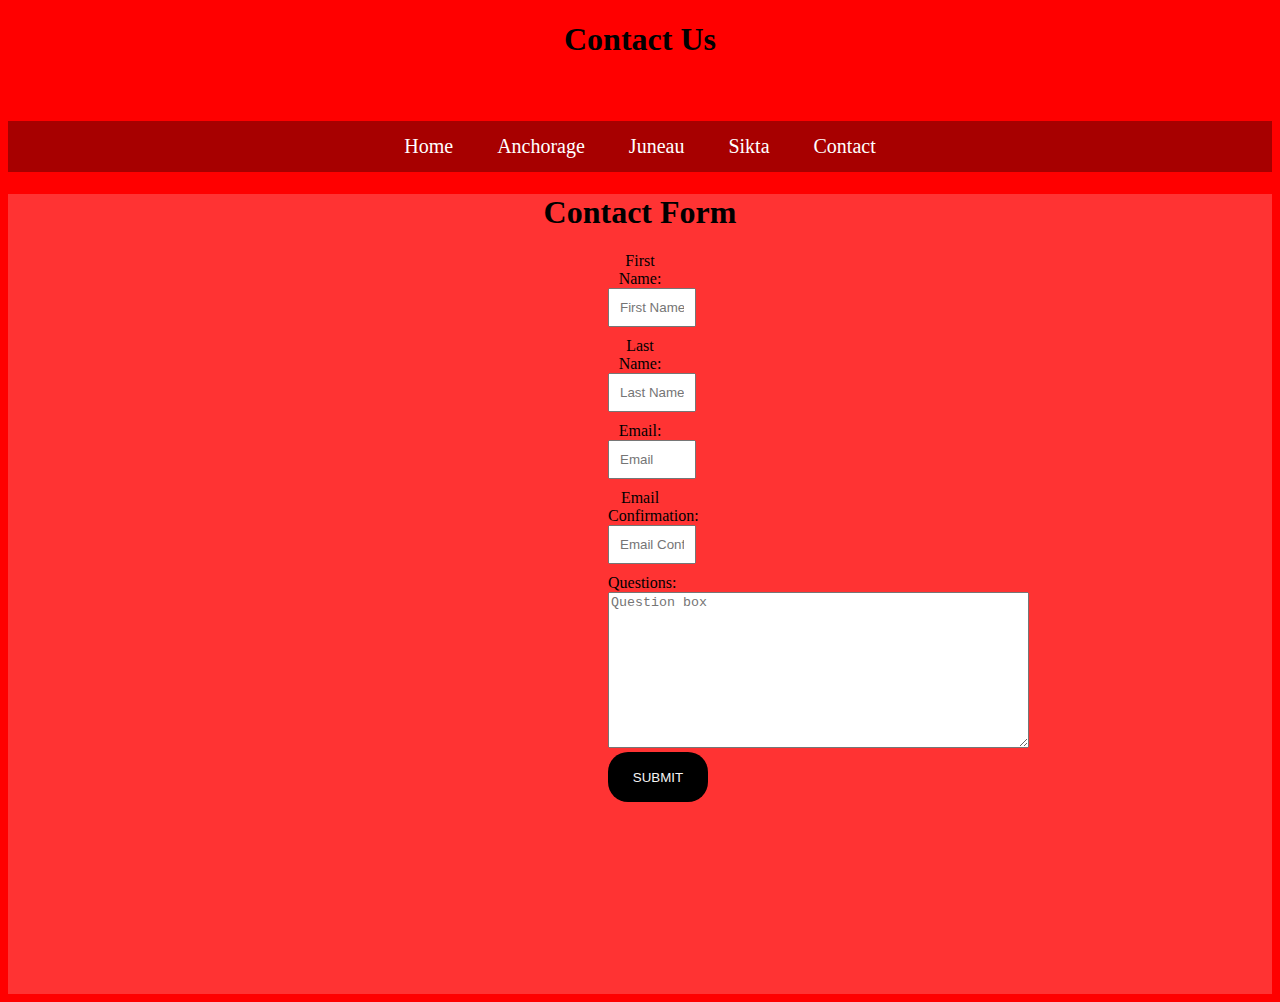
<file: public/contact.html>
<!DOCTYPE html>
<html lang="en">
<head>
    <meta charset="UTF-8">
    <meta name="viewport" content="width=device-width, initial-scale=1.0">
    <title>Alaska</title>
    <link rel="stylesheet" href="style.css">
    <script src="scripts.js" defer></script>
</head>
<body class="Contact1">
    <div class="container">
        <header>
            <h1>Contact Us</h1>
        </header>
    
        <nav>
            <a href="index.html">Home</a>
            <a href="Anchorage.html">Anchorage</a>
            <a href="Juneau.html">Juneau</a>
            <a href="Sikta.html">Sikta</a>
            <a href="contact.html">Contact</a>
        </nav>
    
        <main class="Con">
            <div>
                <h1>Contact Form</h1>
                <form action="#" method="post" class="myForm" id="contactForm">
                    <div class="Contact">
                        <label for="firstName">First Name:</label>
                        <input type="text" id="firstName" placeholder="First Name">
                    
                        <label for="lastName">Last Name:</label>
                        <input type="text" id="lastName" placeholder="Last Name">
                    
                        <label for="email1">Email:</label>
                        <input type="email" id="email1" name="email1" placeholder="Email">
                    
                        <label for="email2">Email Confirmation:</label>
                        <input type="email" id="email2" name="email2" placeholder="Email Confirmation">
                    
                        <label for="myQuestions">Questions:</label>
                        <br>
                        <textarea cols="50%" rows="10" id="myQuestions" placeholder="Question box"></textarea>
                        <br>
                    
                        <button class="btn" type="submit">SUBMIT</button>
                    </div>
                </form>
            </div>
        </main>
    
        <footer></footer>
    </div>
</body>
</html>
</file>
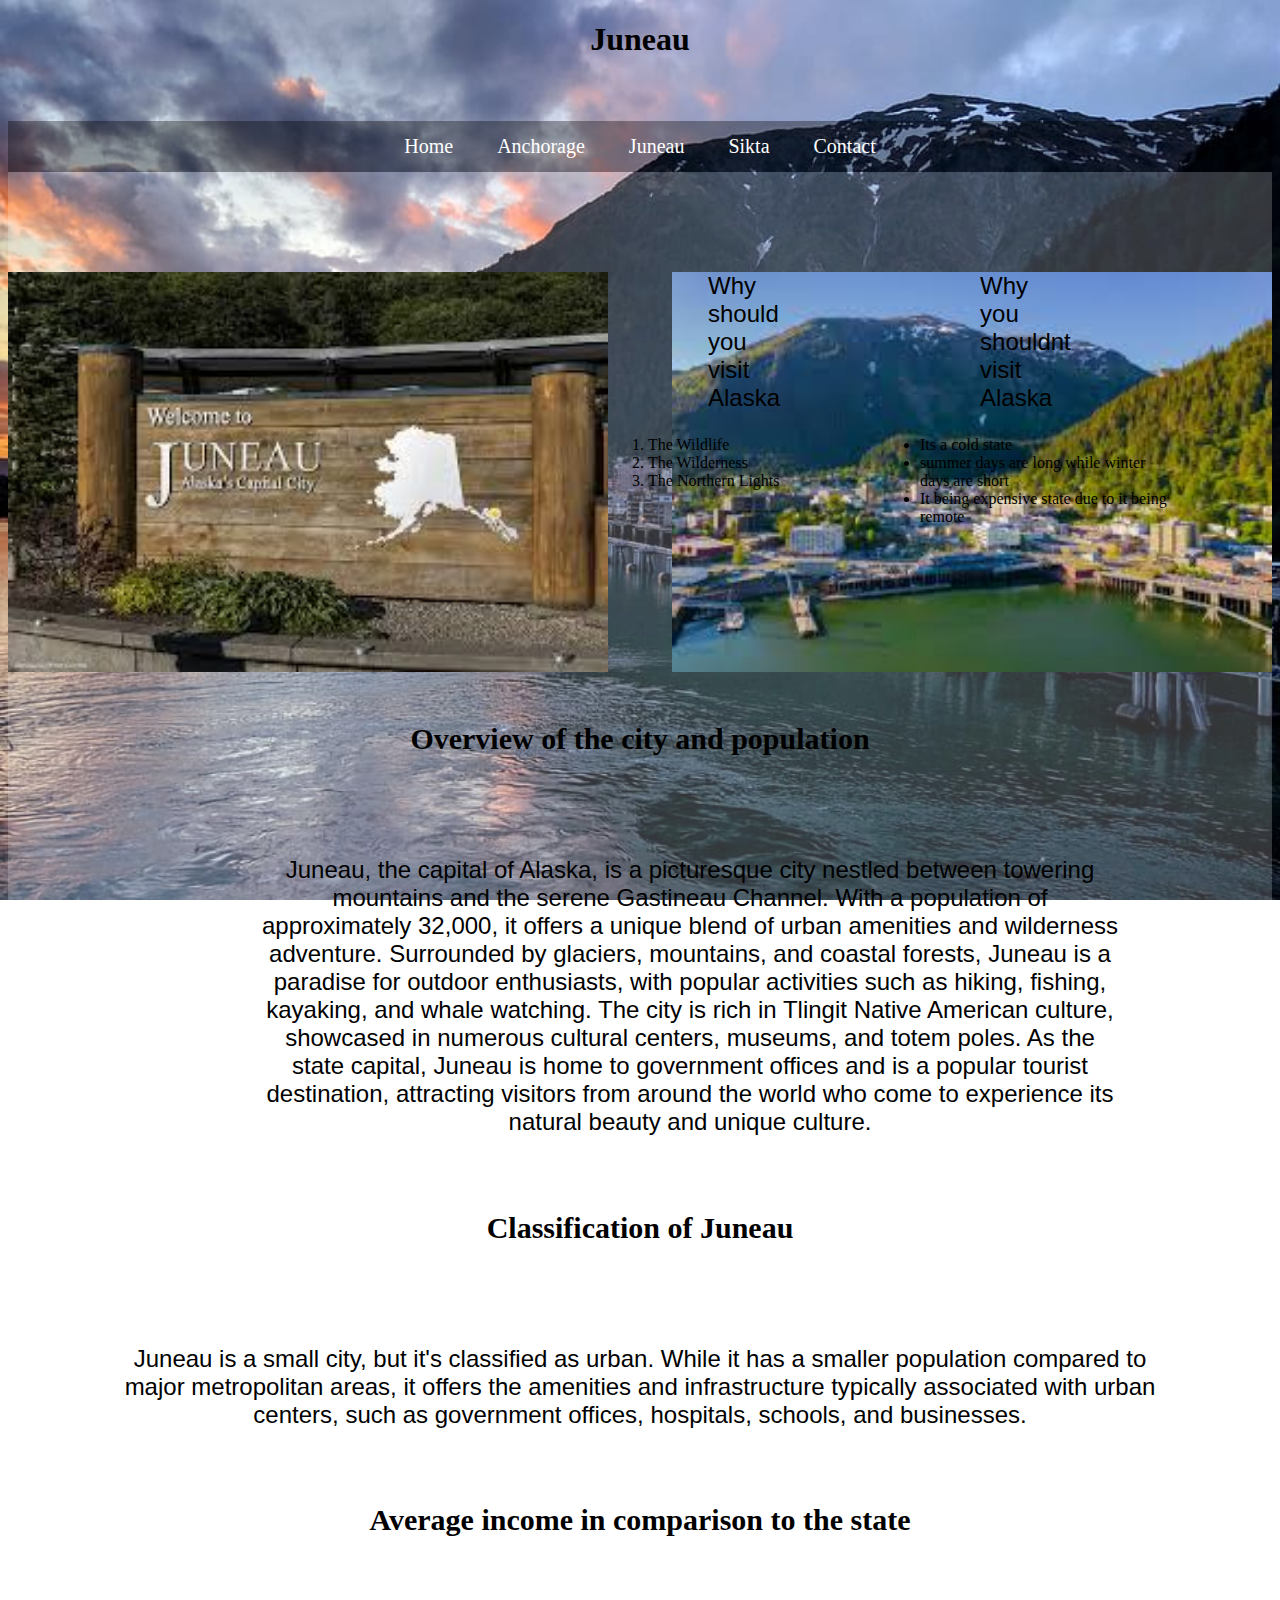
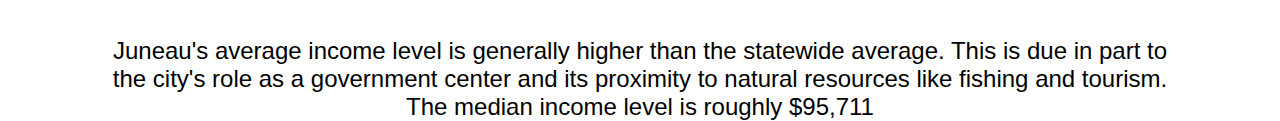
<file: public/Juneau.html>
<!DOCTYPE html>
<html lang="en">
<head>
    <meta charset="UTF-8">
    <meta name="viewport" content="width=device-width, initial-scale=1.0">
    <title>Alaska</title>
    <link rel="stylesheet" href="style.css">

</head>
<body class="Juneau">
    <div class="container">
        
        <header>
            <h1>
              Juneau
            </h1>
        </header>
    
    
        <nav>
            <a href="index.html">Home</a>
            <a href="Anchorage.html">Anchorage</a>
            <a href="Juneau.html">Juneau</a>
            <a href="Sikta.html">Sikta</a>
            <a href="contact.html">Contact</a>
        
        </nav>
    
    
        <main class="Jun">
            
                
            <img style="float: left; width: 600px;" class="img" src="Images/JuneauWP2.jpeg" alt=""> 

            <img  style="float: right; width: 600px;"   class="img" src="Images/JuneauWP.jpeg" alt=""> 

            <div class="list">
                <div>
                <p>Why should you visit Alaska</p>

                <ol>
                    <li>The Wildlife </li>
                    <li>The Wilderness</li>
                    <li>The Northern Lights</li>
                    
                </ol>
            </div>
            <div>
                
                <p>Why you shouldnt visit Alaska</p>

                <ul>
                  
                    <li> Its a cold state </li>
                    <li>summer days are long while winter days are short </li>
                    <li>It being expensive state due to it being remote</li>
                </ul>
            </div>
            </div>

         


                     
                    <h2  style="clear: both;"  >Overview of the city and population</h2>
                    <p   class="june">
                        Juneau, the capital of Alaska, is a picturesque city nestled between towering mountains and the serene Gastineau Channel. 
                        With a population of approximately 32,000, it offers a unique blend of urban amenities and wilderness adventure. 
                        Surrounded by glaciers, mountains, and coastal forests, Juneau is a paradise for outdoor enthusiasts, 
                        with popular activities such as hiking, fishing, kayaking, and whale watching. The city is rich in Tlingit 
                        Native American culture, showcased in numerous cultural centers, museums, and totem poles. As the state capital, 
                        Juneau is home to government offices and is a popular tourist destination, attracting visitors from around the world 
                        who come to experience its natural beauty and unique culture. 
                        </p>

                    <h2>Classification of Juneau</h2>
                    <p>
                        Juneau is a small city, but it's classified as urban. While it has a smaller population compared to major metropolitan
                         areas, it offers the amenities and infrastructure typically associated with urban centers, such as government offices, hospitals, 
                         schools, and businesses.
                    </p>

                    <h2>Average income in comparison to the state</h2>
                    <p>Juneau's average income level is generally higher than the statewide average. 
                        This is due in part to the city's role as a government center and its proximity to natural resources like fishing and tourism. 
                        The median income level is roughly $95,711</p>
            


             


        </main>
    
    
        <footer></footer>
    
    </div>

    
</body>
</html>
</file>
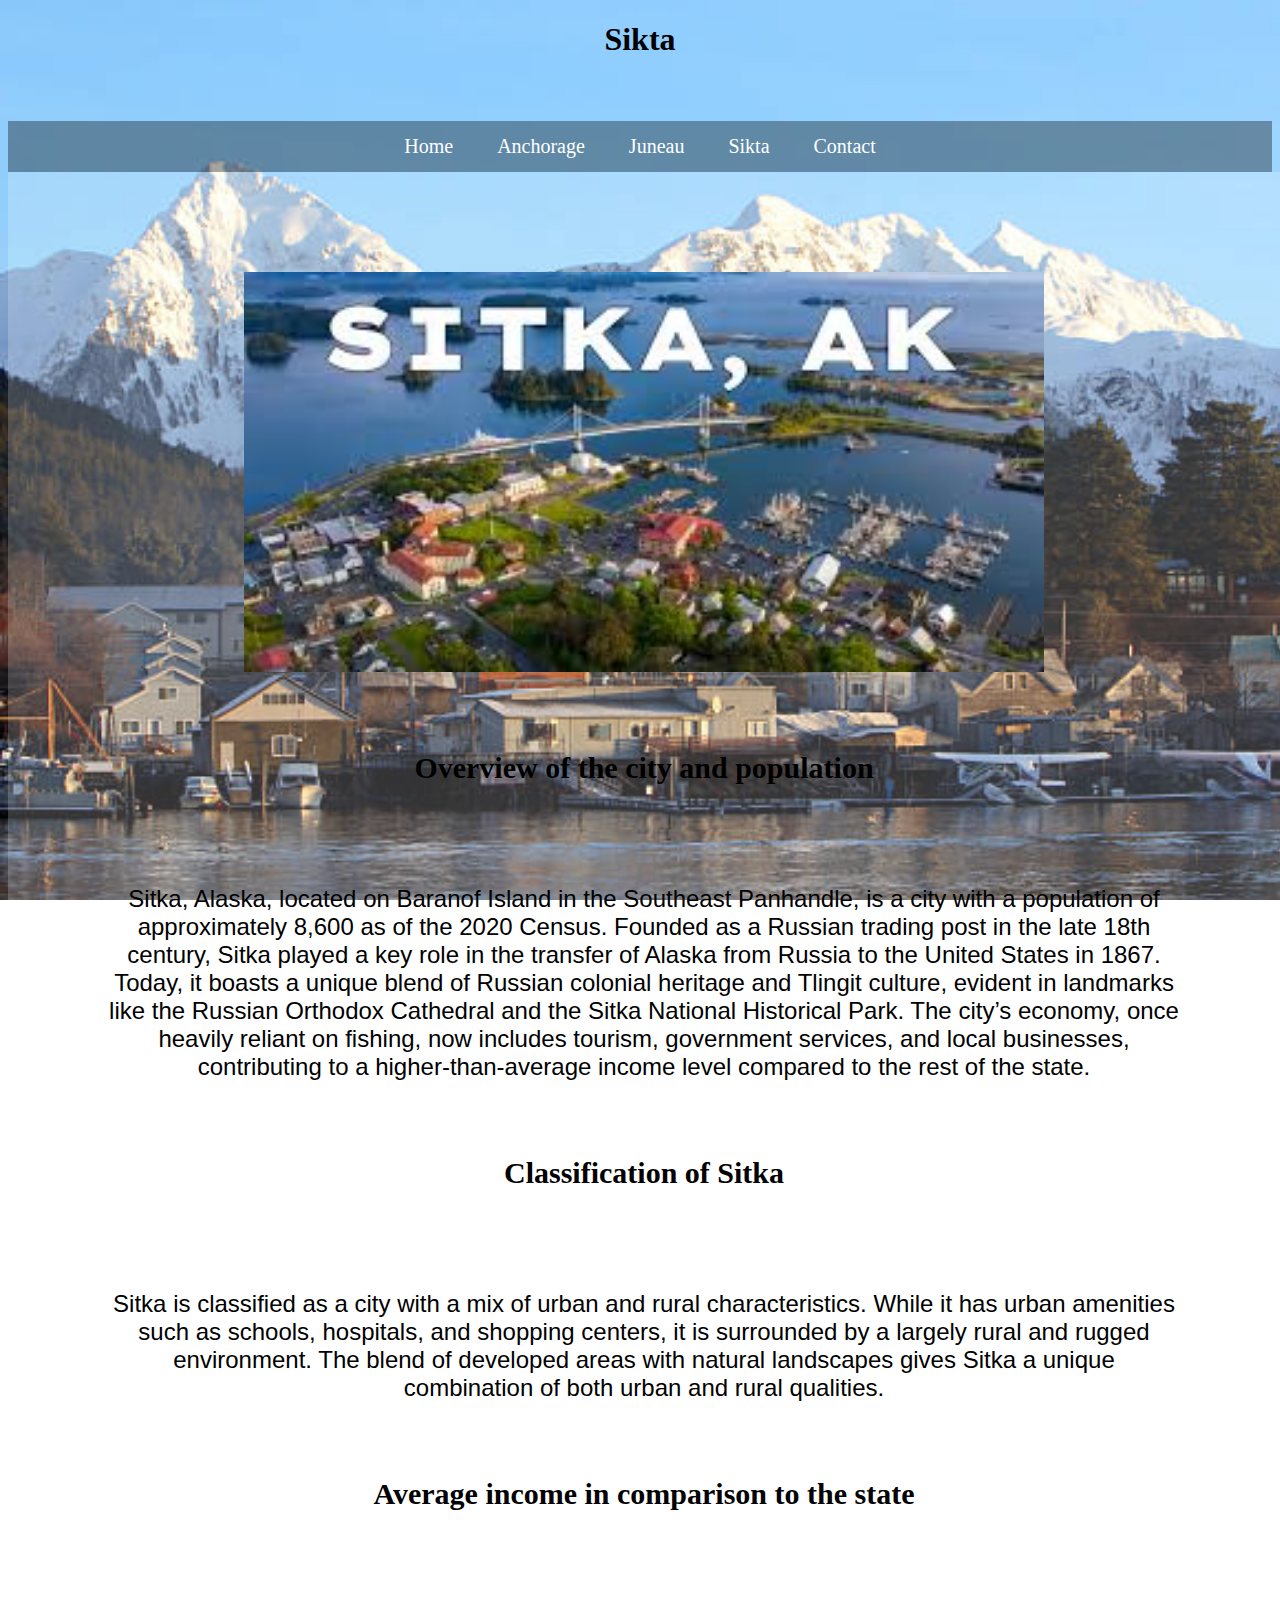
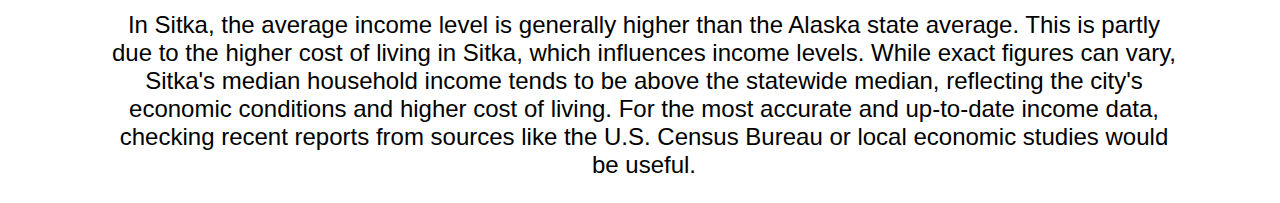
<file: public/Sikta.html>
<!DOCTYPE html>
<html lang="en">
<head>
    <meta charset="UTF-8">
    <meta name="viewport" content="width=device-width, initial-scale=1.0">
    <title>Alaska</title>
    <link rel="stylesheet" href="style.css">
</head>
<body class="Sikta">
    <div class="container">
        <header>
            <h1>Sikta</h1>
        </header>

        <nav>
            <a href="index.html">Home</a>
            <a href="Anchorage.html">Anchorage</a>
            <a href="Juneau.html">Juneau</a>
            <a href="Sikta.html">Sikta</a>
            <a href="contact.html">Contact</a>
        </nav>

        <main class="Sik">
            <div>
                <img class="Sikt" src="Images/SiktaWP.jpeg" alt="Sitka">
                <br>
                <h2>Overview of the city and population</h2>
                <p>
                    Sitka, Alaska, located on Baranof Island in the Southeast Panhandle, is a city with a population of approximately 8,600 as of the 2020 Census. 
                    Founded as a Russian trading post in the late 18th century, Sitka played a key role in the transfer of Alaska from Russia to the United States 
                    in 1867. Today, it boasts a unique blend of Russian colonial heritage and Tlingit culture, evident in 
                    landmarks like the Russian Orthodox Cathedral and the Sitka National Historical Park. The city’s economy, 
                    once heavily reliant on fishing, now includes tourism, government services, and local businesses, 
                    contributing to a higher-than-average income level compared to the rest of the state.
                </p>

                <h2>Classification of Sitka</h2>
                <p>
                    Sitka is classified as a city with a mix of urban and rural characteristics.
                    While it has urban amenities such as schools, hospitals, and shopping centers, 
                    it is surrounded by a largely rural and rugged environment. 
                    The blend of developed areas with natural landscapes gives Sitka a unique combination of both urban and rural qualities.
                </p>

                <h2>Average income in comparison to the state</h2>
                <p>
                    In Sitka, the average income level is generally higher than the Alaska state average. 
                    This is partly due to the higher cost of living in Sitka, which influences income levels. 
                    While exact figures can vary, Sitka's median household income tends to be above the statewide median,
                    reflecting the city's economic conditions and higher cost of living. For the most accurate and up-to-date income data, 
                    checking recent reports from sources like the U.S. Census Bureau or local economic studies would be useful.
                </p>
            </div>
        </main>

        <footer></footer>
    </div>
</body>
</html>
</file>
<file: style.css>
.container {
    margin-left: auto;
    margin-right: auto;
    width: 100%;
    height: 150%;
}

.inmain {
    height: 1500px;
}

.table {
    width: 80%;
    max-width: 850px; 
    margin: 20px auto; 
    border-collapse: collapse;
    font-family: Arial, sans-serif;
    text-align: center;
}

.table th {
    background-color: black; 
    color: white; 
    padding: 13px;
    text-align: center; 
}

.table td {
    padding: 12px;
    text-align: center; 
    border-bottom: 1px solid #ddd; 
}

.table tr:nth-child(even) {
    background-color: #f2f2f2;
}

.table tr:nth-child(odd) {
    background-color: #ffffff; 
}

.table tr:hover {
    background-color: inherit; 
}

.index {
    background-image: url(Images/Background.jpg);
    background-repeat: no-repeat;
    background-position: fixed;
    background-attachment: fixed;
    background-size: cover;
    height: 100%;
}

.Anchorage {
    background-image: url(Images/AnchorageBG.jpeg);
    background-repeat: no-repeat;
    background-position: fixed;
    background-attachment: fixed;
    background-size: cover;
}

.Juneau {
    background-image: url(Images/JuneauBG.jpg);
    background-repeat: no-repeat;
    background-position: fixed;
    background-attachment: fixed;
    background-size: cover;
}

.Sikta {
    background-image: url(Images/SiktaBG.jpg);
    background-repeat: no-repeat;
    background-position: fixed;
    background-attachment: fixed;
    background-size: cover;
}

.Contact1 {
    background-color: red;
}

header {
    height: 100px;
    text-align: center;   
}

nav {
    background-color: rgba(0, 0, 0, 0.345);
    text-align: center;
    padding-top: 14px;
    padding-bottom: 14px;
}

main {
    text-align: center;
    background: rgba(255, 255, 255, 0.2);
}

#Anchor {
    height: 2300px;
    text-align: center;
    background: rgba(255, 255, 255, 0.2);
    
}



.Jun {
    height: 2400px;
    text-align: center;
    background: rgba(255, 255, 255, 0.2);
}

.june {
    position: relative;
    right: 50px;
    margin-left: 200px;
}

.Sik {
    text-align: center;
    background: rgba(255, 255, 255, 0.2);
    position: absolute;
    top: 20%;
    left: 50px;
    right: 50px;
    
}

.Con {
    height: 1300px;
    text-align: center;
    background: rgba(255, 255, 255, 0.2);
}

h2 {
    font-size: 30px;
    padding-top: 50px;
    padding-left: 100px;
    padding-right: 100px;
}

p {
    font-size: 24px;
    color: black;
    font-family: 'Franklin Gothic Medium', 'Arial Narrow', Arial, sans-serif;
    padding-left: 100px;
    padding-right: 100px;
    margin-top: 100px;
}

.Contact {
    flex: 100%;
    order: 100%;
    margin-right: 600px;
    margin-left: 600px;
}

.Contact input {
    width: 100%;
    padding: 10px;
    margin-bottom: 10px;
}

.Contact button {
    padding: 10px;
    margin-bottom: 10px;
    background-color: black;
    color: whitesmoke;
    border: 0;
}

.btn {
    width: 100px;
    padding: 20px;
    border-radius: 20px;
    height: 50px;
}

.img {
    margin-top: 100px;  
}

.anch, .Sikt {
    margin-top: 100px;
}

.anch {
    width: 700px;
    height: 400px;
}

.Sikt {
    width: 800px;
    height: 400px;
}

nav a {
    text-decoration: none;
    font-size: 20px;
    color: white;
    padding-left: 20px;
    padding-right: 20px;
    display: inline-block;
}

nav a:hover {
    background-color: black; 
    color: #f1f1f1;
    border-radius: 10px; 
}

.list {
    display: flex;
    text-align: left;
}
.highlights {
    background-color: #f0f8ff; 
    padding: 20px;
    border-radius: 12px;
    box-shadow: 0 4px 10px rgba(0, 0, 0, 0.2);
    margin: 20px auto;
    max-width: 800px; 
}

.highlights h2 {
    text-align: center;
    font-size: 1.8em;
    color: #333;
    margin-bottom: 20px;
}

.highlight-card {
    background-color: #ffffff;
    border-radius: 8px;
    padding: 15px;
    margin: 10px 0; 
    box-shadow: 0 2px 5px rgba(0, 0, 0, 0.1);
    transition: transform 0.2s; 
    height: 200px;
}

.highlight-card:hover {
    transform: translateY(-5px); 
}

.highlight-card h3 {
    font-size: 1.2em; 
    color: #0066cc; 
}

.highlight-card p {
    font-size: 1.2em; 
    color: #555; 
    margin-bottom: 10px; 
}

.highlight-link {
    display: inline-block; 
    padding: 8px 12px; 
    background-color: #0066cc; 
    color: white; 
    text-decoration: none; 
    border-radius: 5px; 
    transition: background-color 0.3s;
}

.highlight-link:hover {
    background-color: #004999; 
}
aside {
    background-color: #f9f9f9; 
    padding: 20px;
    border-radius: 8px; 
    box-shadow: 0 2px 5px rgba(0, 0, 0, 0.1); 
    margin-top: 20px; 
    text-align: center;
    max-width: 800px; 
    height: 800px;
    margin-left: auto; 
    margin-right: auto; 
    font-size: 20px;
}

.fact-card {
    background-color: #ffffff; 
    border: 1px solid #e1e1e1; 
    border-radius: 6px; 
    padding: 10px;
    margin-bottom: 10px; 
    transition: transform 0.2s; 
    width: 90%; 
    max-width: 600px; 
    height: 200px; 
    margin-left: auto; 
    margin-right: auto; 
    font-size:18px;
}
.custom-aside {
    height: 500px;

}
</file>
<file: public/style.css>
.container {
    margin-left: auto;
    margin-right: auto;
    width: 100%;
    height: 150%;
}

.inmain {
    height: 1500px;
}

.table {
    width: 80%;
    max-width: 850px; 
    margin: 20px auto; 
    border-collapse: collapse;
    font-family: Arial, sans-serif;
    text-align: center;
}

.table th {
    background-color: black; 
    color: white; 
    padding: 12px;
    text-align: center; 
}

.table td {
    padding: 12px;
    text-align: center; 
    border-bottom: 1px solid #ddd; 
}

.table tr:nth-child(even) {
    background-color: #f2f2f2;
}

.table tr:nth-child(odd) {
    background-color: #ffffff; 
}

.table tr:hover {
    background-color: inherit; 
}

.index {
    background-image: url(Images/Background.jpg);
    background-repeat: no-repeat;
    background-position: fixed;
    background-attachment: fixed;
    background-size: cover;
    height: 100%;
}

.Anchorage {
    background-image: url(Images/AnchorageBG.jpeg);
    background-repeat: no-repeat;
    background-position: fixed;
    background-attachment: fixed;
    background-size: cover;
}

.Juneau {
    background-image: url(Images/JuneauBG.jpg);
    background-repeat: no-repeat;
    background-position: fixed;
    background-attachment: fixed;
    background-size: cover;
}

.Sikta {
    background-image: url(Images/SiktaBG.jpg);
    background-repeat: no-repeat;
    background-position: fixed;
    background-attachment: fixed;
    background-size: cover;
}

.Contact1 {
    background-color: red;
}

header {
    height: 100px;
    text-align: center;   
}

nav {
    background-color: rgba(0, 0, 0, 0.345);
    text-align: center;
    padding-top: 14px;
    padding-bottom: 14px;
}

main {
    text-align: center;
    background: rgba(255, 255, 255, 0.2);
}

.Anchor, .Jun {
    height: 1500px;
    text-align: center;
    background: rgba(255, 255, 255, 0.2);
}

.june {
    position: relative;
    right: 50px;
    margin-left: 200px;
}

.Sik {
    text-align: center;
    background: rgba(255, 255, 255, 0.2);
    position: absolute;
}

.Con {
    height: 800px;
    text-align: center;
    background: rgba(255, 255, 255, 0.2);
}

h2 {
    font-size: 30px;
    padding-top: 50px;
    padding-left: 100px;
    padding-right: 100px;
}

p {
    font-size: 24px;
    color: black;
    font-family: 'Franklin Gothic Medium', 'Arial Narrow', Arial, sans-serif;
    padding-left: 100px;
    padding-right: 100px;
    margin-top: 100px;
}

.Contact {
    flex: 100%;
    order: 100%;
    margin-right: 600px;
    margin-left: 600px;
}

.Contact input {
    width: 100%;
    padding: 10px;
    margin-bottom: 10px;
}

.Contact button {
    padding: 10px;
    margin-bottom: 10px;
    background-color: black;
    color: whitesmoke;
    border: 0;
}

.btn {
    width: 100px;
    padding: 20px;
    border-radius: 20px;
    height: 50px;
}

.img {
    margin-top: 100px;  
}

.anch, .Sikt {
    margin-top: 100px;
}

.anch {
    width: 700px;
    height: 400px;
}

.Sikt {
    width: 800px;
    height: 400px;
}

nav a {
    text-decoration: none;
    font-size: 20px;
    color: white;
    padding-left: 20px;
    padding-right: 20px;
    display: inline-block;
}

nav a:hover {
    background-color: black; 
    color: #f1f1f1;
    border-radius: 10px; 
}

.list {
    display: flex;
    text-align: left;
}
</file>
